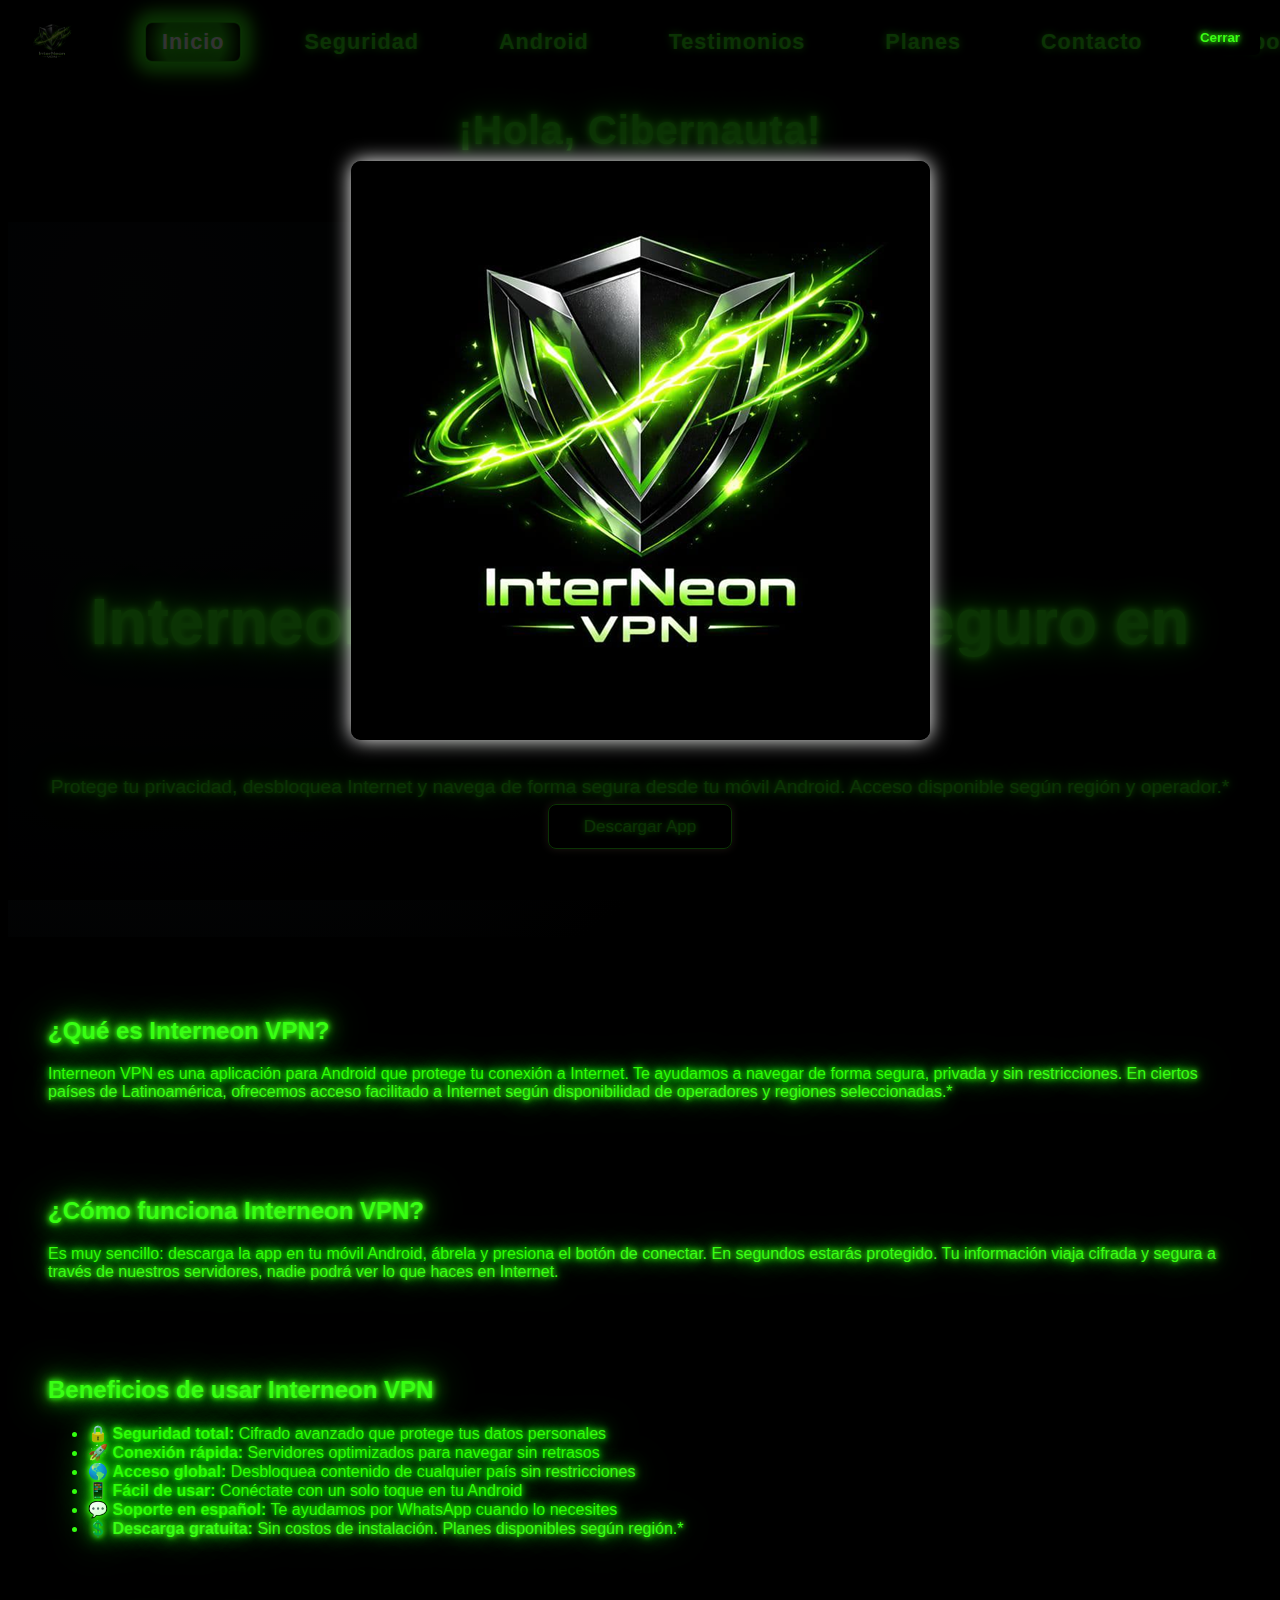
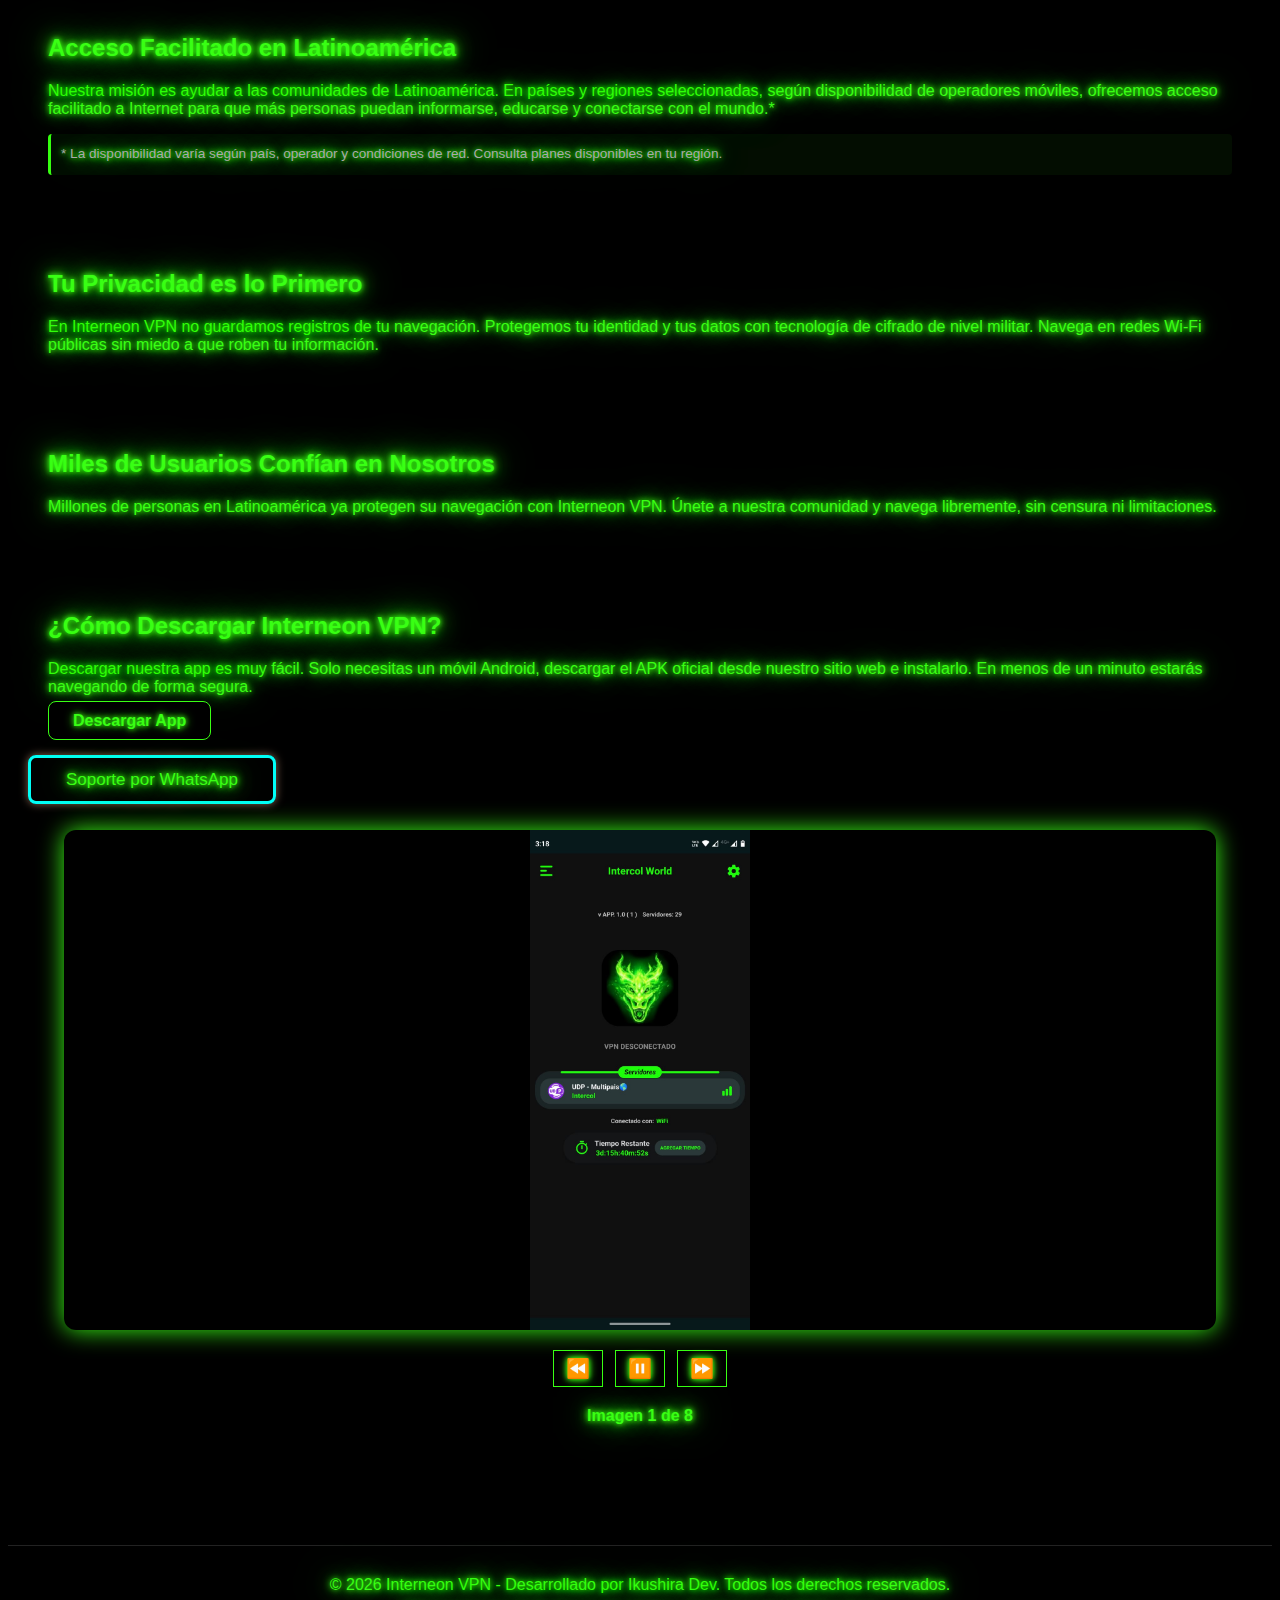
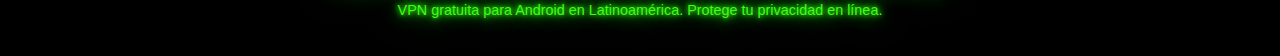
<file: index.html>
<!DOCTYPE html>
<html lang="es">
<head>
  <meta charset="UTF-8">
  <meta name="viewport" content="width=device-width, initial-scale=1.0">
  
  <!-- SEO Principal -->
  <title>Interneon VPN — Navega seguro y obtén acceso facilitado a Internet en Latinoamérica</title>
  <meta name="description" content="Protege tu privacidad y navega seguro con Interneon VPN. Acceso facilitado a Internet en países de Latinoamérica según disponibilidad. App Android fácil de usar con un toque.">
  <meta name="author" content="Ikushira Dev">
  <meta name="robots" content="index, follow">
  <link rel="canonical" href="https://www.interneonvpn.com/">
  <link rel="sitemap" type="application/xml" href="/sitemap.xml">
  
  <!-- Open Graph / Facebook -->
  <meta property="og:type" content="website">
  <meta property="og:url" content="https://www.interneonvpn.com/">
  <meta property="og:title" content="Interneon VPN — Navega seguro en Latinoamérica">
  <meta property="og:description" content="Protege tu privacidad y navega seguro con Interneon VPN. Acceso facilitado a Internet en países de Latinoamérica según disponibilidad. App Android fácil de usar.">
  <meta property="og:image" content="https://www.interneonvpn.com/interneonvpn/images/logo.png">
  <meta property="og:image:width" content="1200">
  <meta property="og:image:height" content="630">
  <meta property="og:site_name" content="Interneon VPN">
  <meta property="og:locale" content="es_LA">
  
  <!-- Twitter Card -->
  <meta name="twitter:card" content="summary_large_image">
  <meta name="twitter:url" content="https://www.interneonvpn.com/">
  <meta name="twitter:title" content="Interneon VPN — Navega seguro en Latinoamérica">
  <meta name="twitter:description" content="Protege tu privacidad y navega seguro con Interneon VPN. Acceso facilitado según disponibilidad en Latinoamérica.">
  <meta name="twitter:image" content="https://www.interneonvpn.com/interneonvpn/images/logo.png">
  
  <!-- Structured Data / JSON-LD -->
  <script type="application/ld+json">
  {
    "@context": "https://schema.org",
    "@type": "SoftwareApplication",
    "name": "Interneon VPN",
    "operatingSystem": "Android",
    "applicationCategory": "SecurityApplication",
    "offers": {
      "@type": "Offer",
      "price": "0",
      "priceCurrency": "USD",
      "availability": "https://schema.org/InStock"
    },
    "aggregateRating": {
      "@type": "AggregateRating",
      "ratingValue": "4.5",
      "ratingCount": "1200"
    },
    "description": "VPN segura para Android que protege tu privacidad. Acceso facilitado a Internet en países seleccionados de Latinoamérica según disponibilidad de operadores."
  }
  </script>
  
  <!-- Preload de recursos críticos para mejorar LCP -->
  <link rel="preload" as="image" href="interneonvpn/images/logo.png">
  
  <link rel="stylesheet" href="interneonvpn/style.css">
  
  <!-- Meta adicionales para mejor SEO -->
  <meta name="theme-color" content="#000000">
  <meta name="mobile-web-app-capable" content="yes">
  <meta name="apple-mobile-web-app-capable" content="yes">
  <meta name="apple-mobile-web-app-status-bar-style" content="black">
</head>
<body>
  <!-- 1 -->
  <div id="overlay-publicidad">
    <button id="cerrarBtnPublicidad">Cerrar</button>
    <img src="interneonvpn/images/publicidad.png" alt="Publicidad" id="publicidadImg">
  </div>
  <!-- 2 -->
  <!-- canvas cursor effect -->
  <canvas id="cursor-canvas"></canvas>

  <!-- 3 -->
  <header class="header">
    <nav class="navbar" aria-label="Navegación principal">
  <img src="interneonvpn/images/logo.png" alt="Interneon VPN - Logo" class="logo" width="48" height="48">
      <ul class="nav-links" role="menubar">
        <li role="none"><a href="index.html" role="menuitem">Inicio</a></li>
        <li role="none"><a href="interneonvpn/seguridad.html" role="menuitem">Seguridad</a></li>
        <li role="none"><a href="interneonvpn/android.html" role="menuitem">Android</a></li>
        <li role="none"><a href="interneonvpn/testimonios.html" role="menuitem">Testimonios</a></li>
        <li role="none"><a href="interneonvpn/planes.html" role="menuitem">Planes</a></li>
        <li role="none"><a href="interneonvpn/contacto.html" role="menuitem">Contacto</a></li>
        <li role="none"><a href="interneonvpn/soporte.html" role="menuitem">Soporte</a></li>
      </ul>
    </nav>
  </header>

  <!-- 4 -->
  <div id="saludo-cibernetico" class="titulo-neon saludo-cibernetico"></div>
  <script>
    document.addEventListener('DOMContentLoaded', function() {
      function getCookie(nombre) {
        const name = nombre + "=";
        const ca = document.cookie.split(';');
        for(let i=0;i<ca.length;i++) {
          let c = ca[i];
          while (c.charAt(0)==' ') c = c.substring(1);
          if (c.indexOf(name) == 0) return decodeURIComponent(c.substring(name.length,c.length));
        }
        return "";
      }
      let nombreUsuario = getCookie('nombre') || localStorage.getItem('nombreUsuario') || 'Cibernauta';
      const saludo = document.getElementById('saludo-cibernetico');
      saludo.innerHTML = `
        <h2 class="saludo-titulo">¡Hola, ${nombreUsuario}!</h2>
        <div class="saludo-subtitulo">Bienvenido a InterNeon VPN.</div>
      `;
      saludo.style.display = 'block';

      
      const navLinks = document.querySelectorAll('.nav-links a');
      const current = window.location.pathname.split('/').pop();
      navLinks.forEach(link => {
        if (link.getAttribute('href') === current || (current === '' && link.getAttribute('href').includes('index'))) {
          link.classList.add('active');
        }
        link.addEventListener('click', function(e) {
          
          if (this.hostname === window.location.hostname) {
            navLinks.forEach(l => l.classList.remove('active'));
            this.classList.add('active');
          }
        });
      });
    });
  </script>

  <!-- 5 -->
  <section class="hero">
  <img src="interneonvpn/images/logo.png" alt="Interneon VPN - Aplicación Android VPN gratuita" class="logo-hero" loading="eager" width="200" height="200" />
  <h1 class="titulo-neon">Interneon VPN — Navega Seguro en Latinoamérica</h1>
    <p class="subtitulo">Protege tu privacidad, desbloquea Internet y navega de forma segura desde tu móvil Android. Acceso disponible según región y operador.*</p>
    <a href="downloads/apk/interneon-vpn.apk" class="btn-descargar sparkle-btn" download="interneon-vpn.apk" aria-label="Descargar APK de Interneon VPN">
      Descargar App
      <span class="star-1"></span>
      <span class="star-6"></span>
    </a>
  </section>

  <main class="main-contenido">
    
    <!-- ¿Qué es Interneon VPN? -->
    <section class="seccion-destacada">
      <h2>¿Qué es Interneon VPN?</h2>
      <p>Interneon VPN es una aplicación para Android que protege tu conexión a Internet. Te ayudamos a navegar de forma segura, privada y sin restricciones. En ciertos países de Latinoamérica, ofrecemos acceso facilitado a Internet según disponibilidad de operadores y regiones seleccionadas.*</p>
    </section>

    <!-- ¿Cómo funciona? -->
    <section class="seccion-destacada">
      <h2>¿Cómo funciona Interneon VPN?</h2>
      <p>Es muy sencillo: descarga la app en tu móvil Android, ábrela y presiona el botón de conectar. En segundos estarás protegido. Tu información viaja cifrada y segura a través de nuestros servidores, nadie podrá ver lo que haces en Internet.</p>
    </section>

    <!-- Beneficios principales -->
    <section class="seccion-destacada">
  <h2>Beneficios de usar Interneon VPN</h2>
      <ul>
        <li>🔒 <strong>Seguridad total:</strong> Cifrado avanzado que protege tus datos personales</li>
        <li>🚀 <strong>Conexión rápida:</strong> Servidores optimizados para navegar sin retrasos</li>
        <li>🌎 <strong>Acceso global:</strong> Desbloquea contenido de cualquier país sin restricciones</li>
        <li>📱 <strong>Fácil de usar:</strong> Conéctate con un solo toque en tu Android</li>
        <li>💬 <strong>Soporte en español:</strong> Te ayudamos por WhatsApp cuando lo necesites</li>
        <li>💲 <strong>Descarga gratuita:</strong> Sin costos de instalación. Planes disponibles según región.*</li>
      </ul>
    </section>

    <!-- Acceso en Latinoamérica -->
    <section class="seccion-destacada">
      <h2>Acceso Facilitado en Latinoamérica</h2>
      <p>Nuestra misión es ayudar a las comunidades de Latinoamérica. En países y regiones seleccionadas, según disponibilidad de operadores móviles, ofrecemos acceso facilitado a Internet para que más personas puedan informarse, educarse y conectarse con el mundo.*</p>
      <p class="disclaimer"><small>* La disponibilidad varía según país, operador y condiciones de red. Consulta planes disponibles en tu región.</small></p>
    </section>

    <!-- Seguridad y privacidad -->
    <section class="seccion-destacada">
      <h2>Tu Privacidad es lo Primero</h2>
      <p>En Interneon VPN no guardamos registros de tu navegación. Protegemos tu identidad y tus datos con tecnología de cifrado de nivel militar. Navega en redes Wi-Fi públicas sin miedo a que roben tu información.</p>
    </section>

    <!-- Quiénes usan -->
    <!-- Quiénes usan -->
    <section class="seccion-destacada">
  <h2>Miles de Usuarios Confían en Nosotros</h2>
      <p>Millones de personas en Latinoamérica ya protegen su navegación con Interneon VPN. Únete a nuestra comunidad y navega libremente, sin censura ni limitaciones.</p>
    </section>

    <!-- Cómo descargar -->
    <section class="seccion-destacada">
      <h2>¿Cómo Descargar Interneon VPN?</h2>
      <p>Descargar nuestra app es muy fácil. Solo necesitas un móvil Android, descargar el APK oficial desde nuestro sitio web e instalarlo. En menos de un minuto estarás navegando de forma segura.</p>
      <a class="btn-descargar" href="downloads/apk/interneon-vpn.apk" download="interneon-vpn.apk" aria-label="Descargar APK oficial de Interneon VPN">Descargar App</a>
    </section>
    <a href="https://wa.me/573246331485" class="btn-whatsapp sparkle-btn" target="_blank" rel="noopener noreferrer" aria-label="Contactar soporte por WhatsApp">
      Soporte por WhatsApp
      <span class="star-1"></span>
      <span class="star-6"></span>
    </a>

    <!-- 6 - Carrusel optimizado para Core Web Vitals -->
    <div id="carrusel" class="carrusel">
      <img id="carrusel-img" 
           src="interneonvpn/images/imagen1.jpg" 
           alt="Capturas de pantalla de Interneon VPN" 
           class="carrusel-img" 
           loading="lazy" 
           width="800" 
           height="600"
           decoding="async">
      <div class="carrusel-controles">
        <button id="carrusel-prev" title="Imagen anterior" aria-label="Imagen anterior">⏪</button>
        <button id="carrusel-pause" title="Pausar carrusel" aria-label="Pausar o reanudar carrusel">⏸️</button>
        <button id="carrusel-next" title="Imagen siguiente" aria-label="Imagen siguiente">⏩</button>
      </div>
      <div id="carrusel-label" class="carrusel-label" aria-live="polite"></div>
    </div>
    <script>
      
      const imagenes = [
        'interneonvpn/images/imagen1.jpg',
        'interneonvpn/images/imagen2.jpg',
        'interneonvpn/images/imagen3.jpg',
        'interneonvpn/images/imagen4.jpg',
        'interneonvpn/images/imagen5.jpg',
        'interneonvpn/images/imagen6.jpg',
        'interneonvpn/images/imagen7.jpg',
        'interneonvpn/images/imagen8.jpg',
        
      ];
      let indice = 0;
      let intervalo = null;
      let pausado = false;

      const img = document.getElementById('carrusel-img');
      const label = document.getElementById('carrusel-label');
      const btnPrev = document.getElementById('carrusel-prev');
      const btnNext = document.getElementById('carrusel-next');
      const btnPause = document.getElementById('carrusel-pause');

      // Only initialize carousel if required elements exist
      const hasCarousel = img && label && btnPrev && btnNext && btnPause;

      function mostrarImagen(i) {
        indice = (i + imagenes.length) % imagenes.length;
        img.src = imagenes[indice];
        label.textContent = `Imagen ${indice + 1} de ${imagenes.length}`;
      }

      function siguiente() {
        mostrarImagen(indice + 1);
      }

      function anterior() {
        mostrarImagen(indice - 1);
      }

      function autoPlay() {
        if (intervalo) clearInterval(intervalo);
        intervalo = setInterval(() => {
          if (!pausado) siguiente();
        }, 3500);
      }

      if (hasCarousel) {
        btnPrev.addEventListener('click', () => {
          anterior();
          pausado = true;
          btnPause.textContent = '▶️';
        });

        btnNext.addEventListener('click', () => {
          siguiente();
          pausado = true;
          btnPause.textContent = '▶️';
        });

        btnPause.addEventListener('click', () => {
          pausado = !pausado;
          btnPause.textContent = pausado ? '▶️' : '⏸️';
          if (!pausado) autoPlay();
        });

        mostrarImagen(indice);
        autoPlay();
      }
    </script>
  </main>

  <!-- 7 -->
  <footer class="footer">
    <p>&copy; 2026 Interneon VPN - Desarrollado por <a href="#">Ikushira Dev</a>. Todos los derechos reservados.</p>
    <p class="footer-secondary">VPN gratuita para Android en Latinoamérica. Protege tu privacidad en línea.</p>
  </footer>

  <!-- 8 -->
  <script src="interneonvpn/js/javascript.js"></script>
  <script src="interneonvpn/js/cookie.js"></script>
</body>
</html>
</file>
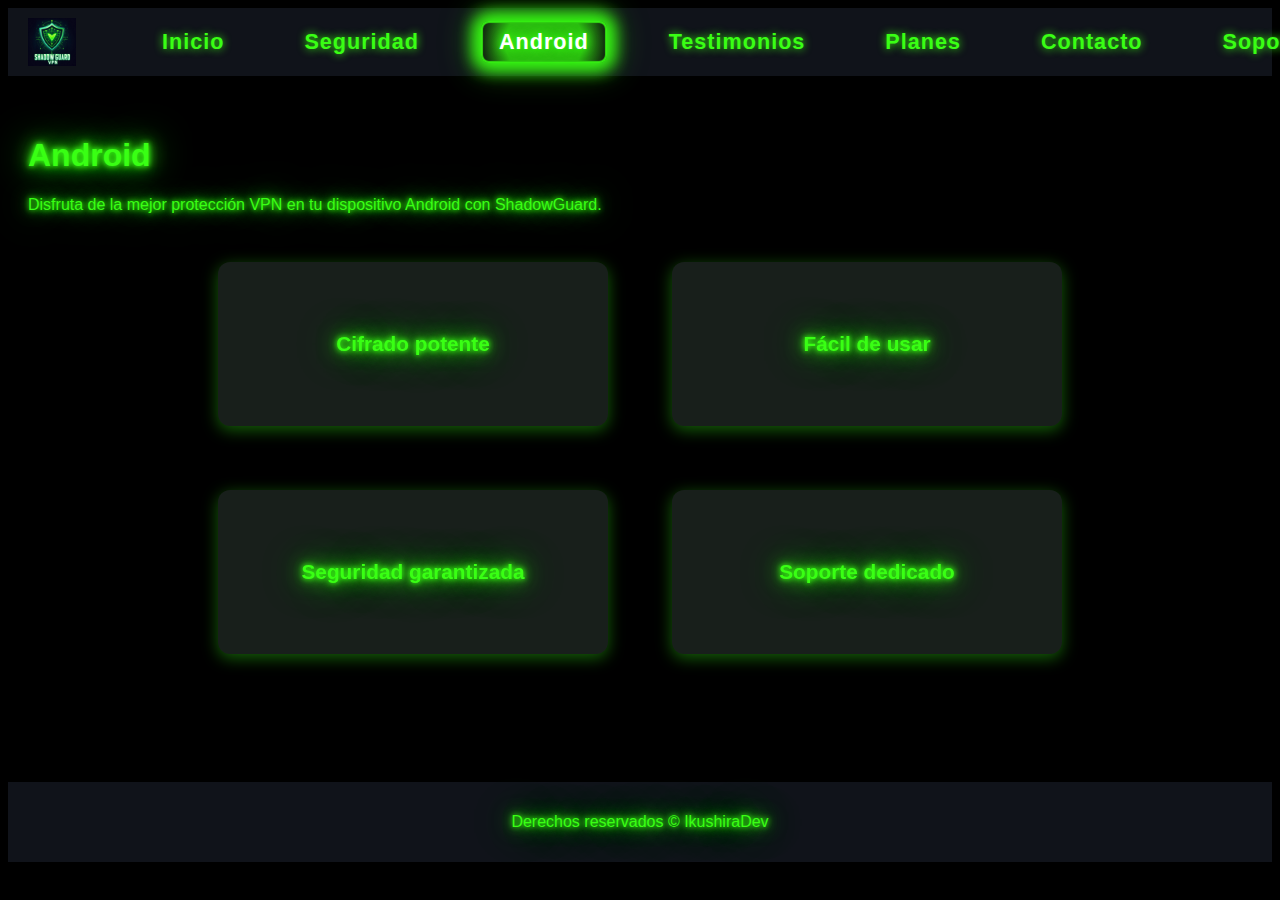
<file: android.html>
<!DOCTYPE html>
<html lang="es">
<head>
  <meta charset="UTF-8">
  <meta name="viewport" content="width=device-width, initial-scale=1.0">
  <title>Android - ShadowGuard</title>
  <link rel="stylesheet" href="style.css">
</head>
<body>

  <header class="header">
    <nav class="navbar">
      <img src="images/logo.png" alt="Logo ShadowGuard" class="logo">
      <ul class="nav-links">
        <li><a href="index.html">Inicio</a></li>
        <li><a href="seguridad.html">Seguridad</a></li>
        <li><a href="android.html">Android</a></li>
        <li><a href="testimonios.html">Testimonios</a></li>
        <li><a href="planes.html">Planes</a></li>
        <li><a href="contacto.html">Contacto</a></li>
        <li><a href="soporte.html">Soporte</a></li>
      </ul>
    </nav>
  </header>

  <main style="padding: 40px 20px;">
    <h1>Android</h1>
    <p>Disfruta de la mejor protección VPN en tu dispositivo Android con ShadowGuard.</p>

    <section class="android-tarjetas-flex">
      <div class="card-container">
        <div class="card">
          <div class="card-front">
            <h3>Cifrado potente</h3>
          </div>
          <div class="card-back">
            <p>Protege tu conexión a internet en tu teléfono con un encriptado de última generación de VPN.</p>
          </div>
        </div>
      </div>
      <div class="card-container">
        <div class="card">
          <div class="card-front">
            <h3>Fácil de usar</h3>
          </div>
          <div class="card-back">
            <p>Nuestra app para Android está diseñada para que cualquier usuario pueda conectarse con un solo toque, sin configuraciones complicadas.</p>
          </div>
        </div>
      </div>
      <div class="card-container">
        <div class="card">
          <div class="card-front">
            <h3>Seguridad garantizada</h3>
          </div>
          <div class="card-back">
            <p>Utilizamos cifrado de nivel militar para proteger tus datos y tu privacidad mientras navegas desde tu dispositivo Android.</p>
          </div>
        </div>
      </div>
      <div class="card-container">
        <div class="card">
          <div class="card-front">
            <h3>Soporte dedicado</h3>
          </div>
          <div class="card-back">
            <p>Si tienes dudas o necesitas ayuda, nuestro equipo de soporte está disponible para ti directamente desde la app.</p>
          </div>
        </div>
      </div>
    </section>
  </main>

  <footer class="footer">
    <p>Derechos reservados © IkushiraDev</p>
  </footer>
<script>
 // Navbar dinámico: cambia el enlace activo al hacer clic
      const navLinks = document.querySelectorAll('.nav-links a');
      const current = window.location.pathname.split('/').pop();
      navLinks.forEach(link => {
        if (link.getAttribute('href') === current || (current === '' && link.getAttribute('href').includes('index'))) {
          link.classList.add('active');
        }
        link.addEventListener('click', function(e) {
          // Si es un enlace interno, solo cambia la clase
          if (this.hostname === window.location.hostname) {
            navLinks.forEach(l => l.classList.remove('active'));
            this.classList.add('active');
          }
        });
      });
</script>

</body>
</html>
</file>
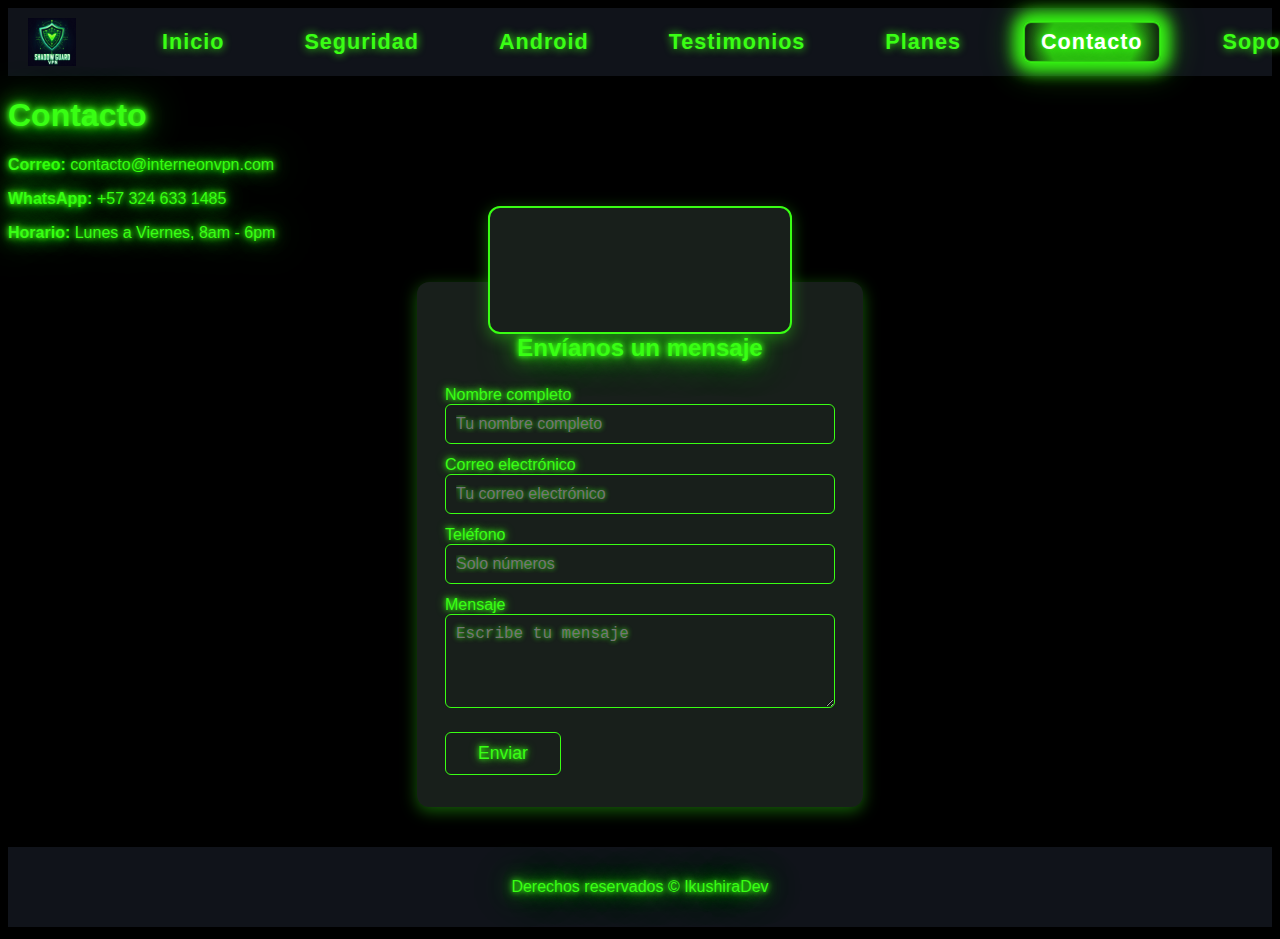
<file: contacto.html>
<!DOCTYPE html>
<html lang="es">
<head>
  <meta charset="UTF-8">
  <meta name="viewport" content="width=device-width, initial-scale=1.0">
  <title>Contacto - InterNeon VPN</title>
  <link rel="stylesheet" href="style.css">
</head>
<body>

  <header class="header">
    <nav class="navbar">
  <img src="images/logo.png" alt="Logo InterNeon VPN" class="logo">
      <ul class="nav-links">
        <li><a href="index.html">Inicio</a></li>
        <li><a href="seguridad.html">Seguridad</a></li>
        <li><a href="android.html">Android</a></li>
        <li><a href="testimonios.html">Testimonios</a></li>
        <li><a href="planes.html">Planes</a></li>
        <li><a href="contacto.html">Contacto</a></li>
        <li><a href="soporte.html">Soporte</a></li>
      </ul>
    </nav>
  </header>

  <main>
    <h1>Contacto</h1>
    <div class="info-contacto">
  <p><strong>Correo:</strong> contacto@interneonvpn.com</p>
      <p><strong>WhatsApp:</strong> +57 324 633 1485</p>
      <p><strong>Horario:</strong> Lunes a Viernes, 8am - 6pm</p>
    </div>

    
  <section class="formulario-flex">
      <div class="formulario-container">
        <h2 class="formulario-titulo">Envíanos un mensaje</h2>
        <form id="contacto-form" autocomplete="off">
          <label for="nombre">Nombre completo</label>
          <input type="text" id="nombre" name="nombre" required placeholder="Tu nombre completo" aria-label="Nombre completo">

          <label for="correo">Correo electrónico</label>
          <input type="email" id="correo" name="correo" required placeholder="Tu correo electrónico">

          <label for="telefono">Teléfono</label>
          <input type="tel" id="telefono" name="telefono" required pattern="[0-9]+" maxlength="15" placeholder="Solo números">

          <label for="mensaje">Mensaje</label>
          <textarea id="mensaje" name="mensaje" rows="4" required placeholder="Escribe tu mensaje"></textarea>

          <button type="submit" class="btn-enviar">Enviar</button>
        </form>
        
  <div id="popup-mensaje" class="popup-mensaje">
          <span id="popup-texto"></span>
        </div>
      </div>
    </section>
  </main>

  <footer class="footer">
    <p>Derechos reservados © IkushiraDev</p>
  </footer>
  
  <canvas id="cursor-canvas"></canvas>
<script>
  
      const navLinks = document.querySelectorAll('.nav-links a');
      const current = window.location.pathname.split('/').pop();
      navLinks.forEach(link => {
        if (link.getAttribute('href') === current || (current === '' && link.getAttribute('href').includes('index'))) {
          link.classList.add('active');
        }
        link.addEventListener('click', function(e) {
          
          if (this.hostname === window.location.hostname) {
            navLinks.forEach(l => l.classList.remove('active'));
            this.classList.add('active');
          }
        });
      });
</script>

<script src="js/javascript.js"></script>
<!-- Neon Dragon removed -->
  <script src="js/javascript.js"></script>
  <script src="js/cookie.js"></script>

</body>
</html>
</file>
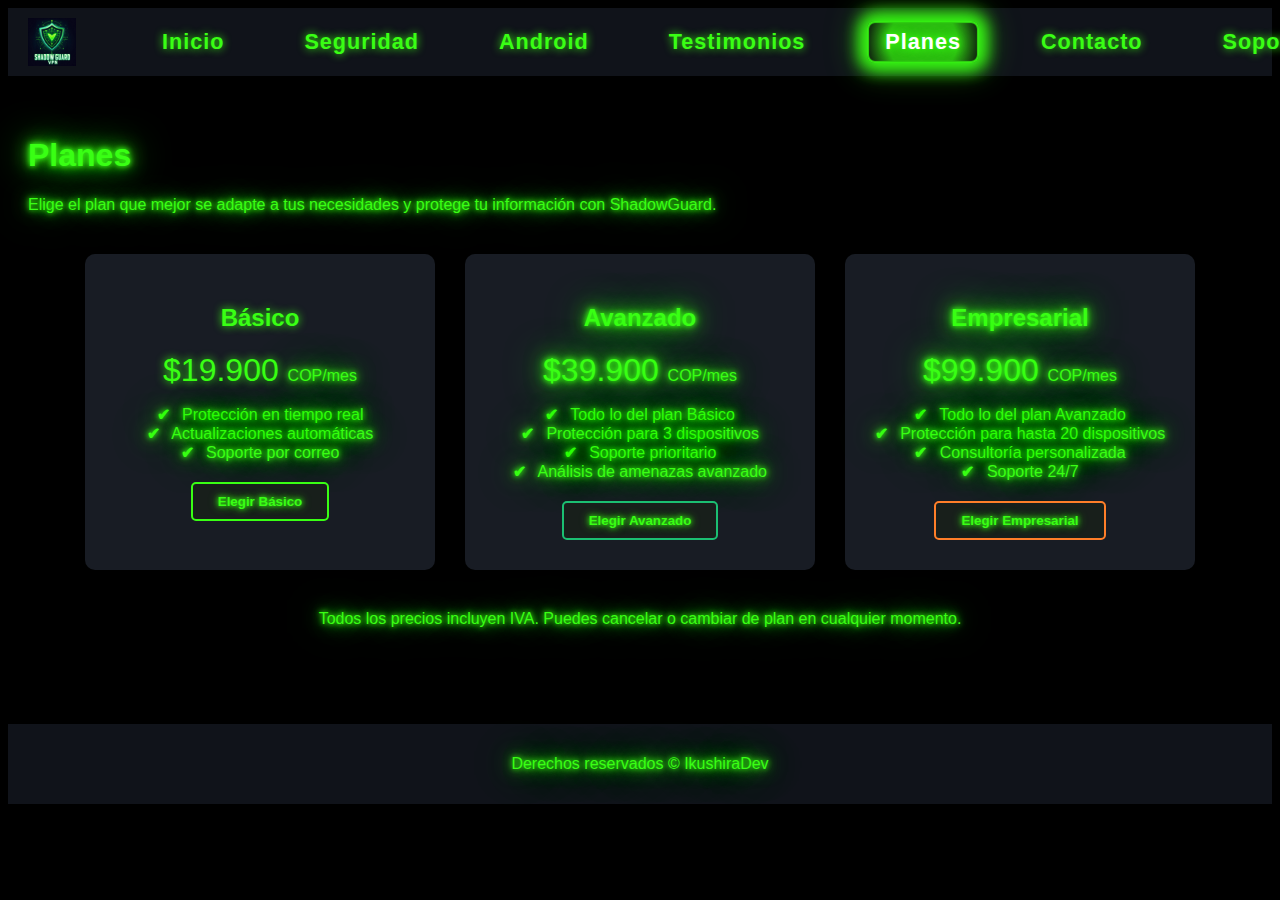
<file: planes.html>
<!DOCTYPE html>
<html lang="es">
<head>
  <meta charset="UTF-8">
  <meta name="viewport" content="width=device-width, initial-scale=1.0">
  <title>Planes - ShadowGuard</title>
  <link rel="stylesheet" href="style.css">
</head>
<body>

  <header class="header" role="banner">
    <nav class="navbar" aria-label="Navegación principal">
      <img src="images/logo.png" alt="Logo ShadowGuard" class="logo">
      <ul class="nav-links">
        <li><a href="index.html">Inicio</a></li>
        <li><a href="seguridad.html">Seguridad</a></li>
        <li><a href="android.html">Android</a></li>
        <li><a href="testimonios.html">Testimonios</a></li>
        <li><a href="planes.html">Planes</a></li>
        <li><a href="contacto.html">Contacto</a></li>
        <li><a href="soporte.html">Soporte</a></li>
      </ul>
    </nav>
  </header>

  <main style="padding: 40px 20px;">
    <h1>Planes</h1>
    <p>Elige el plan que mejor se adapte a tus necesidades y protege tu información con ShadowGuard.</p>
    <div class="planes-container">
      <section class="plan-card plan-basic" aria-labelledby="plan-basico">
        <h2 id="plan-basico">Básico</h2>
        <p class="plan-precio">$19.900 <span class="plan-precio-mes">COP/mes</span></p>
        <ul class="plan-lista">
          <li><span class="check-icon" aria-hidden="true"></span> Protección en tiempo real</li>
          <li><span class="check-icon" aria-hidden="true"></span> Actualizaciones automáticas</li>
          <li><span class="check-icon" aria-hidden="true"></span> Soporte por correo</li>
        </ul>
        <button class="choose-btn" data-plan="Básico">Elegir Básico</button>
      </section>
      <section class="plan-card plan-advanced" aria-labelledby="plan-avanzado">
        <h2 id="plan-avanzado">Avanzado</h2>
        <p class="plan-precio">$39.900 <span class="plan-precio-mes">COP/mes</span></p>
        <ul class="plan-lista">
          <li><span class="check-icon" aria-hidden="true"></span> Todo lo del plan Básico</li>
          <li><span class="check-icon" aria-hidden="true"></span> Protección para 3 dispositivos</li>
          <li><span class="check-icon" aria-hidden="true"></span> Soporte prioritario</li>
          <li><span class="check-icon" aria-hidden="true"></span> Análisis de amenazas avanzado</li>
        </ul>
        <button class="choose-btn" data-plan="Avanzado">Elegir Avanzado</button>
      </section>
      <section class="plan-card plan-business" aria-labelledby="plan-empresarial">
        <h2 id="plan-empresarial">Empresarial</h2>
        <p class="plan-precio">$99.900 <span class="plan-precio-mes">COP/mes</span></p>
        <ul class="plan-lista">
          <li><span class="check-icon" aria-hidden="true"></span> Todo lo del plan Avanzado</li>
          <li><span class="check-icon" aria-hidden="true"></span> Protección para hasta 20 dispositivos</li>
          <li><span class="check-icon" aria-hidden="true"></span> Consultoría personalizada</li>
          <li><span class="check-icon" aria-hidden="true"></span> Soporte 24/7</li>
        </ul>
        <button class="choose-btn" data-plan="Empresarial">Elegir Empresarial</button>
      </section>
    </div>
    <p class="planes-nota">Todos los precios incluyen IVA. Puedes cancelar o cambiar de plan en cualquier momento.</p>
  </main>

  <footer class="footer" role="contentinfo">
    <p>Derechos reservados © IkushiraDev</p>
  </footer>
  <canvas id="cursor-canvas" style="position:fixed;top:0;left:0;pointer-events:none;z-index:9999;"></canvas>
<script>
  
  const navLinks = document.querySelectorAll('.nav-links a');
  const current = window.location.pathname.split('/').pop();
  navLinks.forEach(link => {
    if (link.getAttribute('href') === current || (current === '' && link.getAttribute('href').includes('index'))) {
      link.classList.add('active');
    }
    link.addEventListener('click', function(e) {
      if (this.hostname === window.location.hostname) {
        navLinks.forEach(l => l.classList.remove('active'));
        this.classList.add('active');
      }
    });
  });

  
  document.querySelectorAll('.choose-btn').forEach(btn => {
    btn.addEventListener('click', function() {
      const plan = this.getAttribute('data-plan');
      window.location.href = `contacto.html?plan=${encodeURIComponent(plan)}`;
    });
  });
</script>
<script src="js/javascript.js"></script>

</body>
</html>
</file>
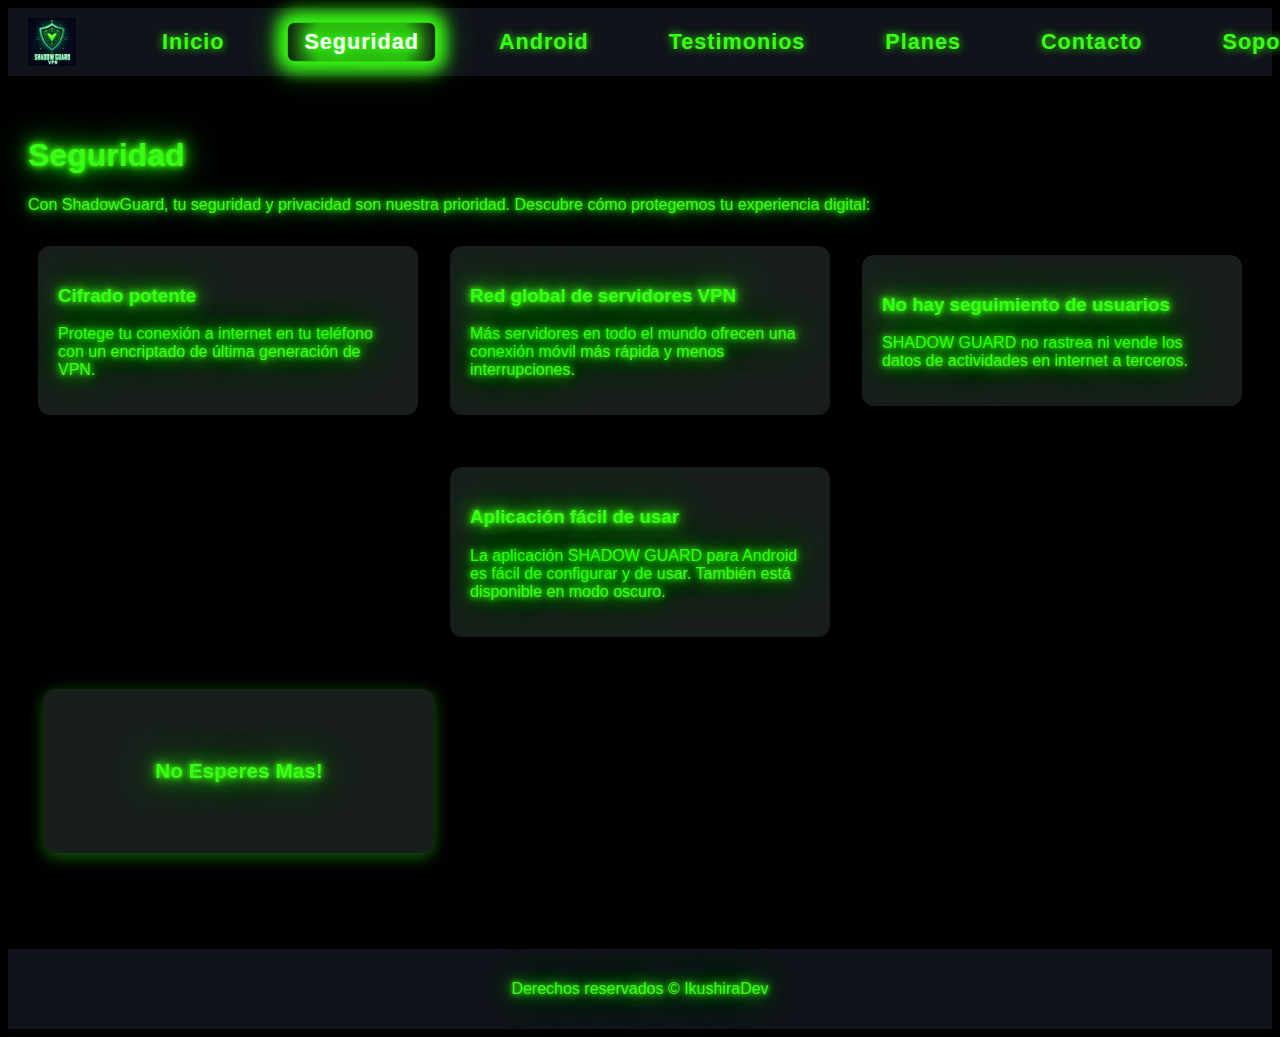
<file: seguridad.html>
<!DOCTYPE html>
<html lang="es">
<head>
  <meta charset="UTF-8">
  <meta name="viewport" content="width=device-width, initial-scale=1.0">
  <title>Seguridad - ShadowGuard</title>
  <link rel="stylesheet" href="style.css">
</head>
<body>

  <header class="header">
    <nav class="navbar">
      <img src="images/logo.png" alt="Logo ShadowGuard" class="logo">
      <ul class="nav-links">
        <li><a href="index.html">Inicio</a></li>
        <li><a href="seguridad.html">Seguridad</a></li>
        <li><a href="android.html">Android</a></li>
        <li><a href="testimonios.html">Testimonios</a></li>
        <li><a href="planes.html">Planes</a></li>
        <li><a href="contacto.html">Contacto</a></li>
        <li><a href="soporte.html">Soporte</a></li>
      </ul>
    </nav>
  </header>

  <main style="padding: 40px 20px;">
    <h1>Seguridad</h1>
    <p>Con ShadowGuard, tu seguridad y privacidad son nuestra prioridad. Descubre cómo protegemos tu experiencia digital:</p>

    <section class="android-tarjetas-flex">
      <div class="tarjeta-contacto">
        <h3>Cifrado potente</h3>
        <p>Protege tu conexión a internet en tu teléfono con un encriptado de última generación de VPN.</p>
      </div>
      <div class="tarjeta-contacto">
        <h3>Red global de servidores VPN</h3>
        <p>Más servidores en todo el mundo ofrecen una conexión móvil más rápida y menos interrupciones.</p>
      </div>
      <div class="tarjeta-contacto">
        <h3>No hay seguimiento de usuarios</h3>
        <p>SHADOW GUARD no rastrea ni vende los datos de actividades en internet a terceros.</p>
      </div>
      <div class="tarjeta-contacto">
        <h3>Aplicación fácil de usar</h3>
        <p>La aplicación SHADOW GUARD para Android es fácil de configurar y de usar. También está disponible en modo oscuro.</p>
      </div>
    </section>

    
    <div class="card-container">
      <div class="card">
        <div class="card-front">
          <h3>No Esperes Mas!</h3>
        </div>
        <div class="card-back">
          <p>Disfruta de un mundo sin limites con total seguridad con la aplicacion Shadow Guard</p>
        </div>
      </div>
    </div>
  </main>

  <footer class="footer">
    <p>Derechos reservados © IkushiraDev</p>
  </footer>

<canvas id="cursor-canvas" style="position:fixed;top:0;left:0;pointer-events:none;z-index:9999;"></canvas>
<script>
  
      const navLinks = document.querySelectorAll('.nav-links a');
      const current = window.location.pathname.split('/').pop();
      navLinks.forEach(link => {
        if (link.getAttribute('href') === current || (current === '' && link.getAttribute('href').includes('index'))) {
          link.classList.add('active');
        }
        link.addEventListener('click', function(e) {
          
          if (this.hostname === window.location.hostname) {
            navLinks.forEach(l => l.classList.remove('active'));
            this.classList.add('active');
          }
        });
      });
</script>
<script src="js/javascript.js"></script>
</body>


</html></body>
</html>
</file>
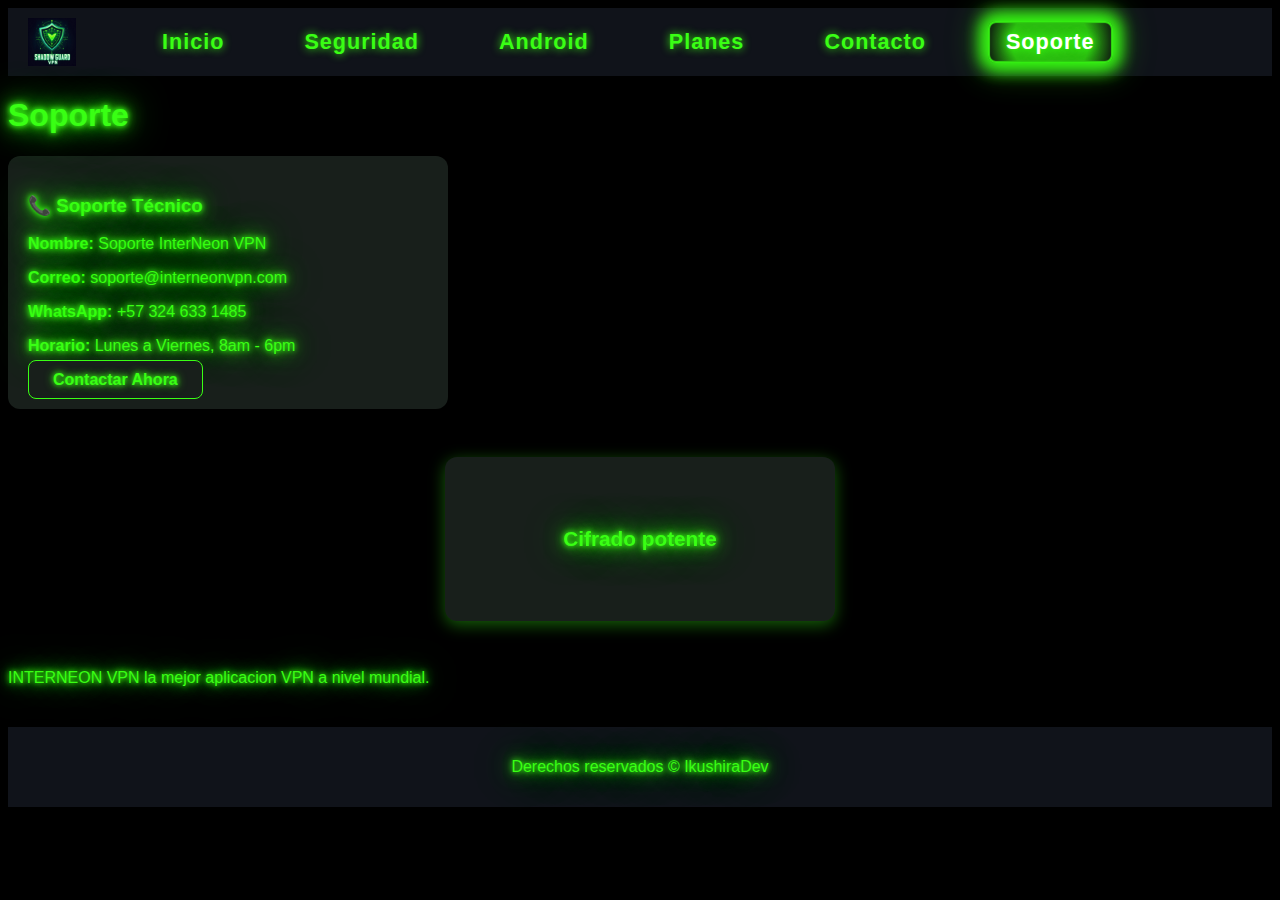
<file: soporte.html>
<!DOCTYPE html>
<html lang="es">
<head>
  <meta charset="UTF-8">
  <meta name="viewport" content="width=device-width, initial-scale=1.0">
  <title>Soporte - InterNeon VPN</title>
  <link rel="stylesheet" href="style.css">
</head>
<body>

  <header class="header">
    <nav class="navbar">
  <img src="images/logo.png" alt="Logo InterNeon VPN" class="logo">
      <ul class="nav-links">
        <li><a href="index.html">Inicio</a></li>
        <li><a href="seguridad.html">Seguridad</a></li>
        <li><a href="android.html">Android</a></li>
        <li><a href="planes.html">Planes</a></li>
        <li><a href="contacto.html">Contacto</a></li>
        <li><a href="soporte.html">Soporte</a></li>
      </ul>
    </nav>
  </header>

  <main class="main-content">
    <h1>Soporte</h1>

    <div class="tarjeta-contacto">
        <h3>📞 Soporte Técnico</h3>
  <p><strong>Nombre:</strong> Soporte InterNeon VPN</p>
  <p><strong>Correo:</strong> soporte@interneonvpn.com</p>
  <p><strong>WhatsApp:</strong> +57 324 633 1485</p>
        <p><strong>Horario:</strong> Lunes a Viernes, 8am - 6pm</p>
        <a
          href="https://wa.me/573246331485"
          target="_blank"
          rel="noopener"
          class="btn-wsp"
          id="btn-wsp">
          Contactar Ahora
        </a>
      </div>

      <section class="android-tarjetas-flex">
        <div class="card-container">
          <div class="card">
            <div class="card-front">
              <h3>Cifrado potente</h3>
            </div>
            <div class="card-back">
              <p>Protege tu conexión a internet en tu teléfono con un encriptado de última generación de VPN.</p>
            </div>
          </div>
        </div>
        
      </section>


  <p>INTERNEON VPN la mejor aplicacion VPN a nivel mundial.</p>
  </main>

  <footer class="footer">
    <p>Derechos reservados © IkushiraDev</p>
  </footer>
  
  <canvas id="cursor-canvas"></canvas>
  <script src="js/javascript.js"></script>
  <script src="js/cookie.js"></script>
<script>
  
      const navLinks = document.querySelectorAll('.nav-links a');
      const current = window.location.pathname.split('/').pop();
      navLinks.forEach(link => {
        if (link.getAttribute('href') === current || (current === '' && link.getAttribute('href').includes('index'))) {
          link.classList.add('active');
        }
        link.addEventListener('click', function(e) {
          
          if (this.hostname === window.location.hostname) {
            navLinks.forEach(l => l.classList.remove('active'));
            this.classList.add('active');
          }
        });
      });
</script>
<script src="js/javascript.js"></script>

</body>
</html>
</file>
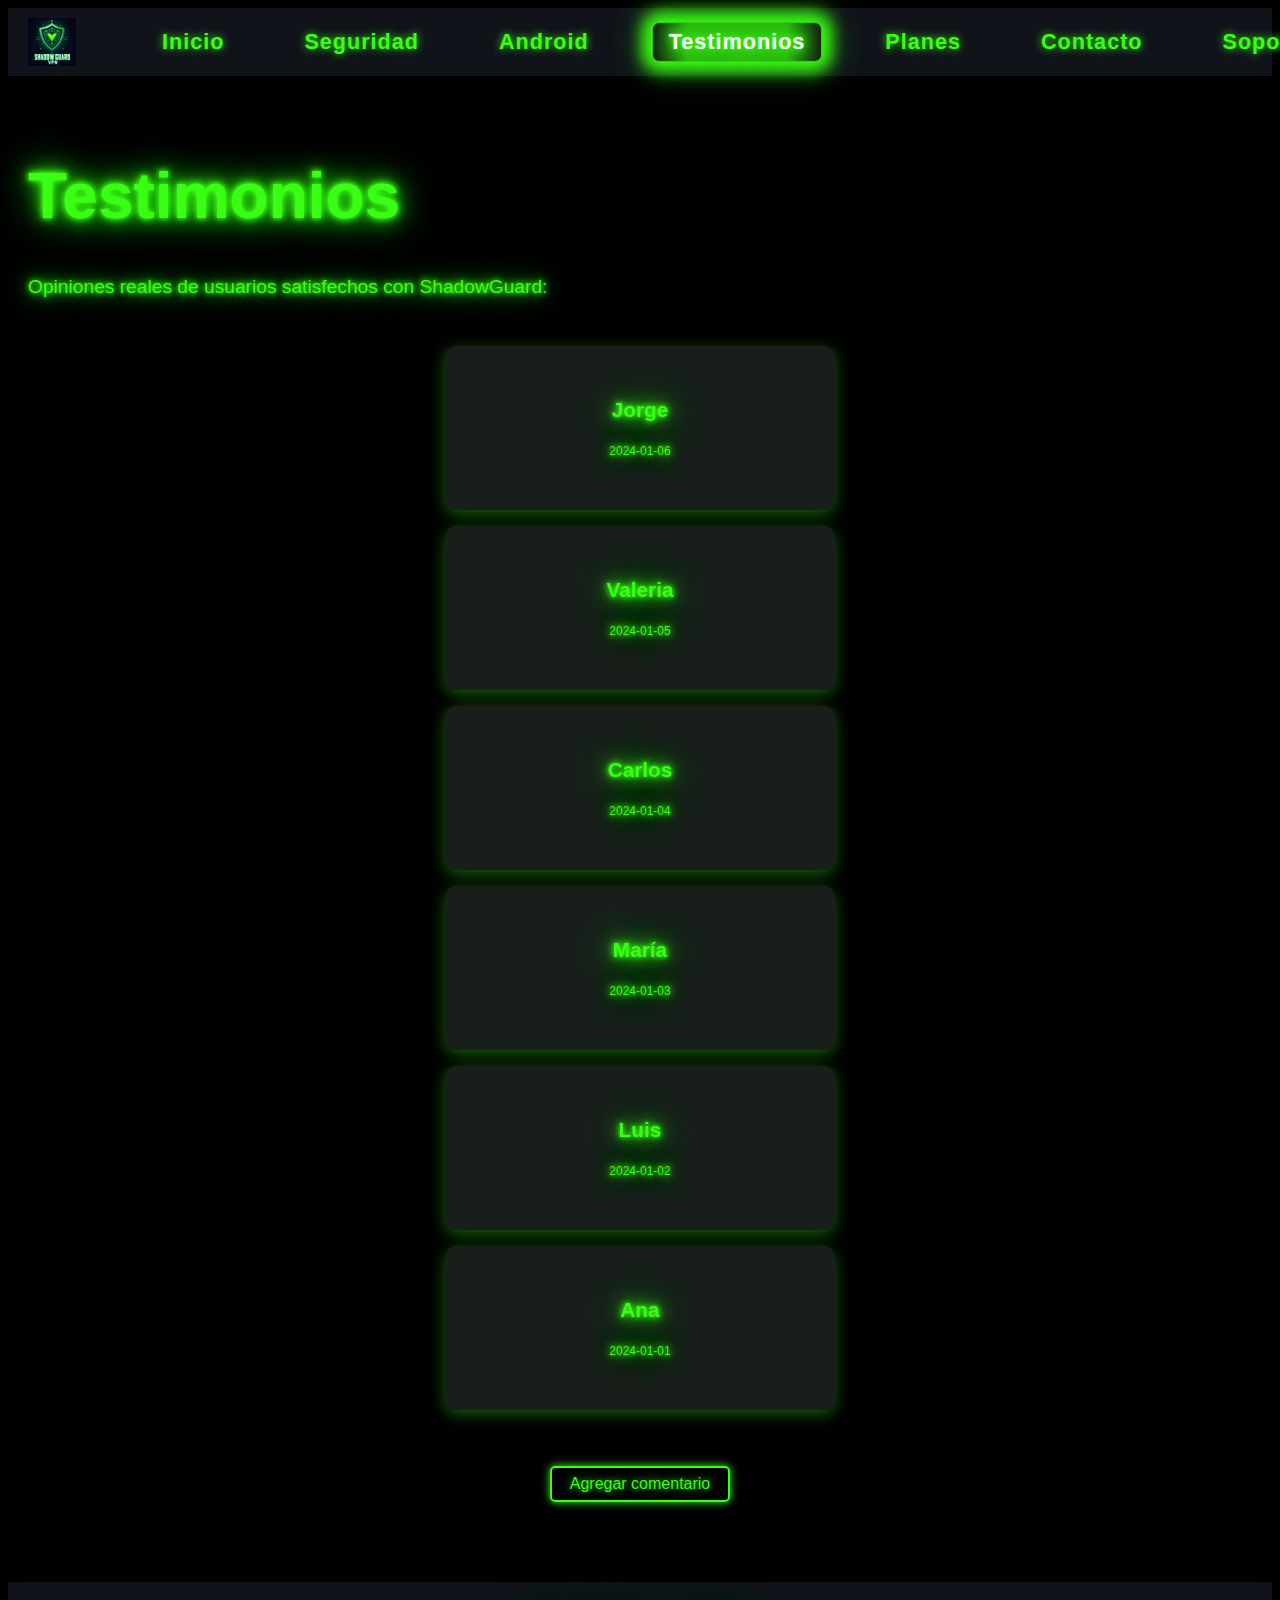
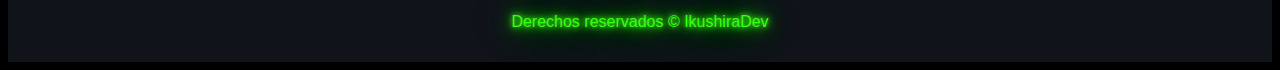
<file: testimonios.html>
<!DOCTYPE html>
<html lang="es">
<head>
  <meta charset="UTF-8">
  <meta name="viewport" content="width=device-width, initial-scale=1.0">
  <title>Testimonios - ShadowGuard</title>
  <link rel="stylesheet" href="style.css">
</head>
<body>

  <header class="header">
    <nav class="navbar">
      <img src="images/logo.png" alt="Logo ShadowGuard" class="logo">
      <ul class="nav-links">
        <li><a href="index.html">Inicio</a></li>
        <li><a href="seguridad.html">Seguridad</a></li>
        <li><a href="android.html">Android</a></li>
        <li><a href="testimonios.html">Testimonios</a></li>
        <li><a href="planes.html">Planes</a></li>
        <li><a href="contacto.html">Contacto</a></li>
        <li><a href="soporte.html">Soporte</a></li>
      </ul>
    </nav>
  </header>

  <!-- Formulario flotante, fuera del main -->
  <div id="form-container" class="form-neon" style="display:none;position:fixed;top:80px;left:0;right:0;z-index:1000;max-width:400px;margin:auto;">
    <!-- Sección 1: Registro -->
    <form id="form-registro" autocomplete="off">
      <label for="nombre" class="label-neon">Nombre y Apellido</label>
      <input type="text" id="nombre" required placeholder="Tu nombre completo" class="input-neon">
      <label for="correo" class="label-neon">Correo electrónico</label>
      <input type="email" id="correo" required placeholder="Tu correo electrónico" class="input-neon">
      <label for="usuario" class="label-neon">Usuario</label>
      <input type="text" id="usuario" required placeholder="Usuario" class="input-neon">
      <label for="password" class="label-neon">Contraseña</label>
      <input type="password" id="password" required placeholder="Contraseña" class="input-neon">
      <button type="submit" class="btn-neon" style="width:100%;margin-top:10px;">Guardar</button>
    </form>
    <!-- Sección 2: Testimonio -->
    <form id="form-testimonio" style="display:none;">
      <label for="mensaje-testimonio" class="label-neon">Testimonio</label>
      <textarea id="mensaje-testimonio" required placeholder="Escribe tu testimonio..." class="input-neon" style="height:80px;"></textarea>
      <button type="submit" class="btn-neon" style="width:100%;margin-top:10px;">Enviar</button>
    </form>
  </div>

  <main style="padding: 40px 20px;">
    <h1 class="titulo-neon">Testimonios</h1>
    <p class="subtitulo">Opiniones reales de usuarios satisfechos con ShadowGuard:</p>

    <section class="testimonios-flex">
      <div id="lista-testimonios"></div>
    </section>
    <!-- Botón centrado debajo de las tarjetas -->
    <div style="display:flex;justify-content:center;margin:40px 0 0 0;">
      <a href="#" id="btn-agregar-comentario" class="btn-neon">Agregar comentario</a>
    </div>
  </main>

  <footer class="footer">
    <p>Derechos reservados © IkushiraDev</p>
  </footer>

  <!-- Script de testimonios unificado -->
  <script src="js/testimonios.js"></script>
  <!-- Navbar activo -->
  <script>
    document.addEventListener('DOMContentLoaded', function() {
      const navLinks = document.querySelectorAll('.nav-links a');
      const current = window.location.pathname.split('/').pop().split('?')[0];
      navLinks.forEach(link => {
        const href = link.getAttribute('href');
        if (href === current || (current === '' && href.includes('index'))) {
          link.classList.add('active');
        } else {
          link.classList.remove('active');
        }
      });
    });
  </script>
</body>
</html>
</file>
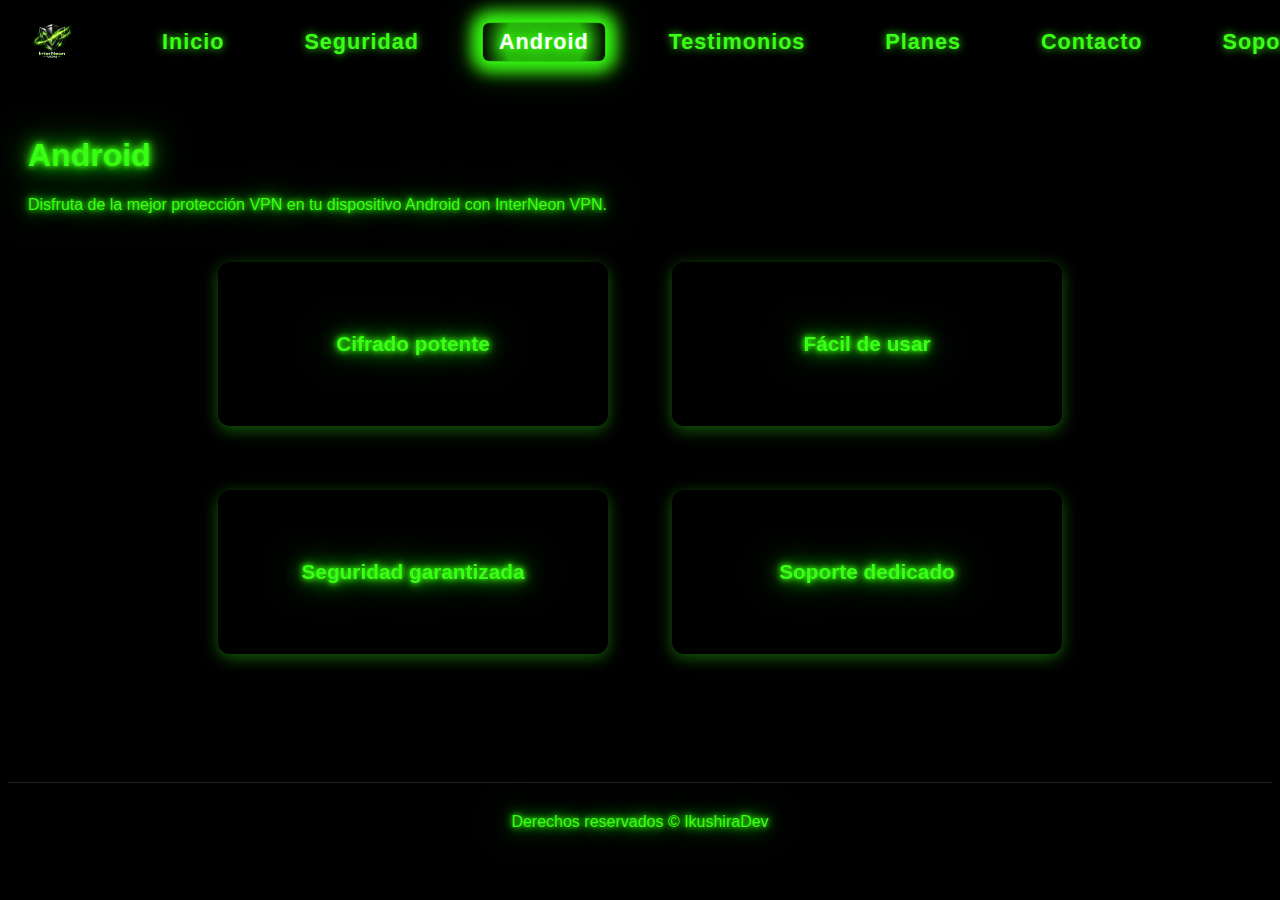
<file: interneonvpn/android.html>
<!DOCTYPE html>
<html lang="es">
<head>
  <meta charset="UTF-8">
  <meta name="viewport" content="width=device-width, initial-scale=1.0">
  <title>Android - InterNeon VPN</title>
  <link rel="stylesheet" href="style.css">
</head>
<body>

  <header class="header">
    <nav class="navbar">
  <img src="images/logo.png" alt="Logo InterNeon VPN" class="logo">
      <ul class="nav-links">
        <li><a href="../index.html">Inicio</a></li>
        <li><a href="seguridad.html">Seguridad</a></li>
        <li><a href="android.html">Android</a></li>
        <li><a href="testimonios.html">Testimonios</a></li>
        <li><a href="planes.html">Planes</a></li>
        <li><a href="contacto.html">Contacto</a></li>
        <li><a href="soporte.html">Soporte</a></li>
      </ul>
    </nav>
  </header>

  <main>
    <h1>Android</h1>
  <p>Disfruta de la mejor protección VPN en tu dispositivo Android con InterNeon VPN.</p>

    <section class="android-tarjetas-flex">
      <div class="card-container">
        <div class="card">
          <div class="card-front">
            <h3>Cifrado potente</h3>
          </div>
          <div class="card-back">
            <p>Protege tu conexión a internet en tu teléfono con un encriptado de última generación de VPN.</p>
          </div>
        </div>
      </div>
      <div class="card-container">
        <div class="card">
          <div class="card-front">
            <h3>Fácil de usar</h3>
          </div>
          <div class="card-back">
            <p>Nuestra app para Android está diseñada para que cualquier usuario pueda conectarse con un solo toque, sin configuraciones complicadas.</p>
          </div>
        </div>
      </div>
      <div class="card-container">
        <div class="card">
          <div class="card-front">
            <h3>Seguridad garantizada</h3>
          </div>
          <div class="card-back">
            <p>Utilizamos cifrado de nivel militar para proteger tus datos y tu privacidad mientras navegas desde tu dispositivo Android.</p>
          </div>
        </div>
      </div>
      <div class="card-container">
        <div class="card">
          <div class="card-front">
            <h3>Soporte dedicado</h3>
          </div>
          <div class="card-back">
            <p>Si tienes dudas o necesitas ayuda, nuestro equipo de soporte está disponible para ti directamente desde la app.</p>
          </div>
        </div>
      </div>
    </section>
  </main>

  <footer class="footer">
    <p>Derechos reservados © IkushiraDev</p>
  </footer>
<script>
 
      const navLinks = document.querySelectorAll('.nav-links a');
      const current = window.location.pathname.split('/').pop();
      navLinks.forEach(link => {
        if (link.getAttribute('href') === current || (current === '' && link.getAttribute('href').includes('index'))) {
          link.classList.add('active');
        }
        link.addEventListener('click', function(e) {
          
          if (this.hostname === window.location.hostname) {
            navLinks.forEach(l => l.classList.remove('active'));
            this.classList.add('active');
          }
        });
      });
</script>
<script src="js/javascript.js"></script>
</script>
  <canvas id="cursor-canvas"></canvas>
  <script src="js/javascript.js"></script>
  <script src="js/cookie.js"></script>
</body>
</html>
</file>
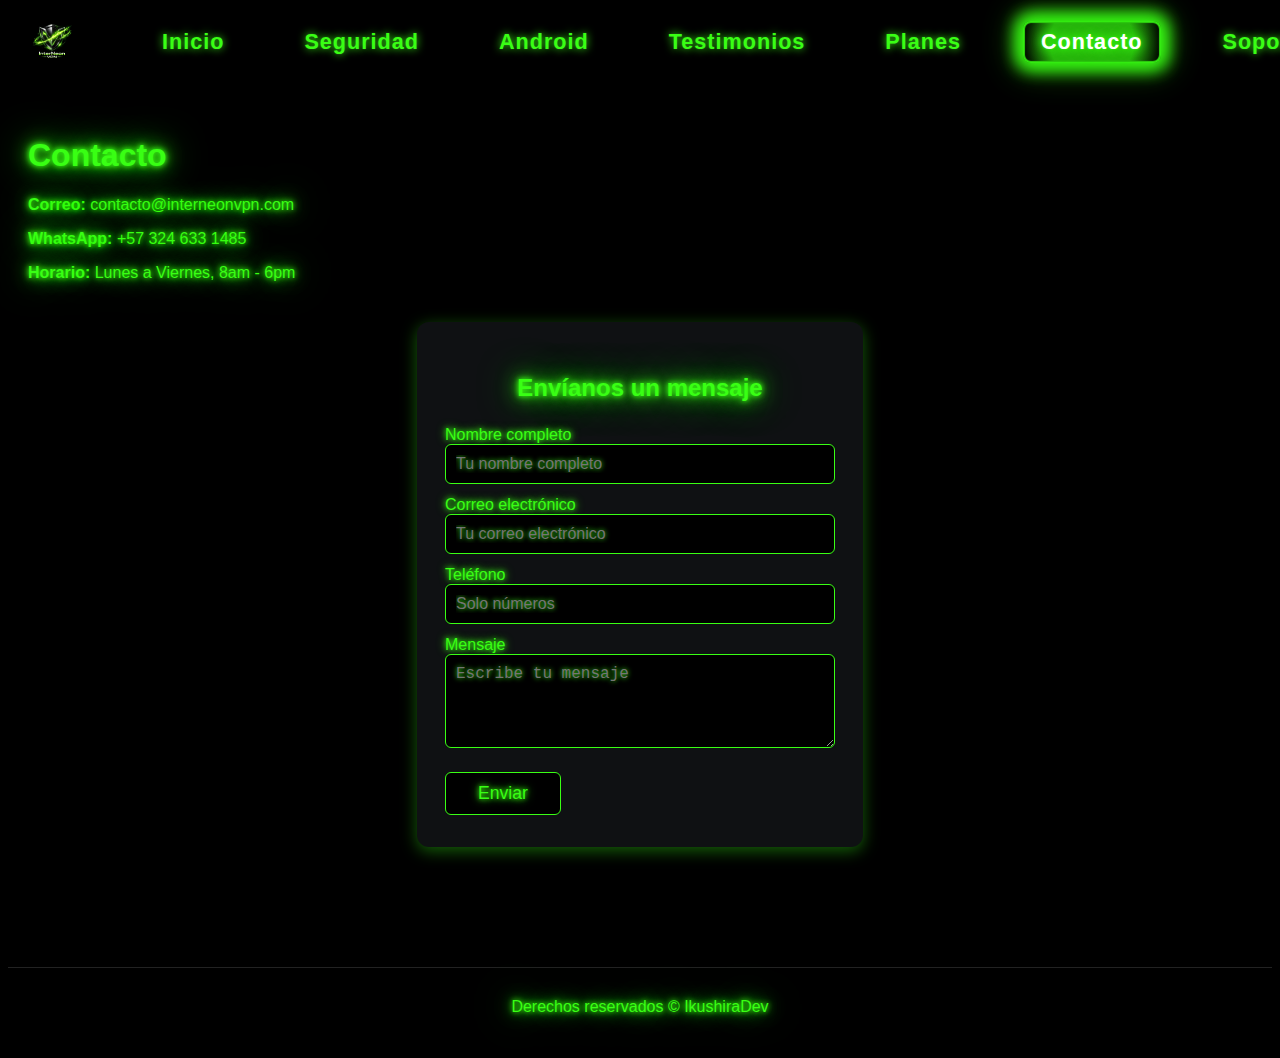
<file: interneonvpn/contacto.html>
<!DOCTYPE html>
<html lang="es">
<head>
  <meta charset="UTF-8">
  <meta name="viewport" content="width=device-width, initial-scale=1.0">
  <title>Contacto - InterNeon VPN</title>
  <link rel="stylesheet" href="style.css">
</head>
<body>

  <header class="header">
    <nav class="navbar">
  <img src="images/logo.png" alt="Logo InterNeon VPN" class="logo">
      <ul class="nav-links">
        <li><a href="../index.html">Inicio</a></li>
        <li><a href="seguridad.html">Seguridad</a></li>
        <li><a href="android.html">Android</a></li>
        <li><a href="testimonios.html">Testimonios</a></li>
        <li><a href="planes.html">Planes</a></li>
        <li><a href="contacto.html">Contacto</a></li>
        <li><a href="soporte.html">Soporte</a></li>
      </ul>
    </nav>
  </header>

  <main>
    <h1>Contacto</h1>
    <div class="info-contacto">
  <p><strong>Correo:</strong> contacto@interneonvpn.com</p>
      <p><strong>WhatsApp:</strong> +57 324 633 1485</p>
      <p><strong>Horario:</strong> Lunes a Viernes, 8am - 6pm</p>
    </div>

    
  <section class="formulario-flex">
      <div class="formulario-container">
        <h2 class="formulario-titulo">Envíanos un mensaje</h2>
        <form id="contacto-form" autocomplete="off">
          <label for="nombre">Nombre completo</label>
          <input type="text" id="nombre" name="nombre" required placeholder="Tu nombre completo" aria-label="Nombre completo">

          <label for="correo">Correo electrónico</label>
          <input type="email" id="correo" name="correo" required placeholder="Tu correo electrónico">

          <label for="telefono">Teléfono</label>
          <input type="tel" id="telefono" name="telefono" required pattern="[0-9]+" maxlength="15" placeholder="Solo números">

          <label for="mensaje">Mensaje</label>
          <textarea id="mensaje" name="mensaje" rows="4" required placeholder="Escribe tu mensaje"></textarea>

          <button type="submit" class="btn-enviar">Enviar</button>
        </form>
        
  <div id="popup-mensaje" class="popup-mensaje">
          <span id="popup-texto"></span>
        </div>
      </div>
    </section>
  </main>

  <footer class="footer">
    <p>Derechos reservados © IkushiraDev</p>
  </footer>
  
  <canvas id="cursor-canvas"></canvas>
<script>
  
      const navLinks = document.querySelectorAll('.nav-links a');
      const current = window.location.pathname.split('/').pop();
      navLinks.forEach(link => {
        if (link.getAttribute('href') === current || (current === '' && link.getAttribute('href').includes('index'))) {
          link.classList.add('active');
        }
        link.addEventListener('click', function(e) {
          
          if (this.hostname === window.location.hostname) {
            navLinks.forEach(l => l.classList.remove('active'));
            this.classList.add('active');
          }
        });
      });
</script>

<script src="js/javascript.js"></script>
<!-- Neon Dragon removed -->
  <script src="js/javascript.js"></script>
  <script src="js/cookie.js"></script>

</body>
</html>
</file>
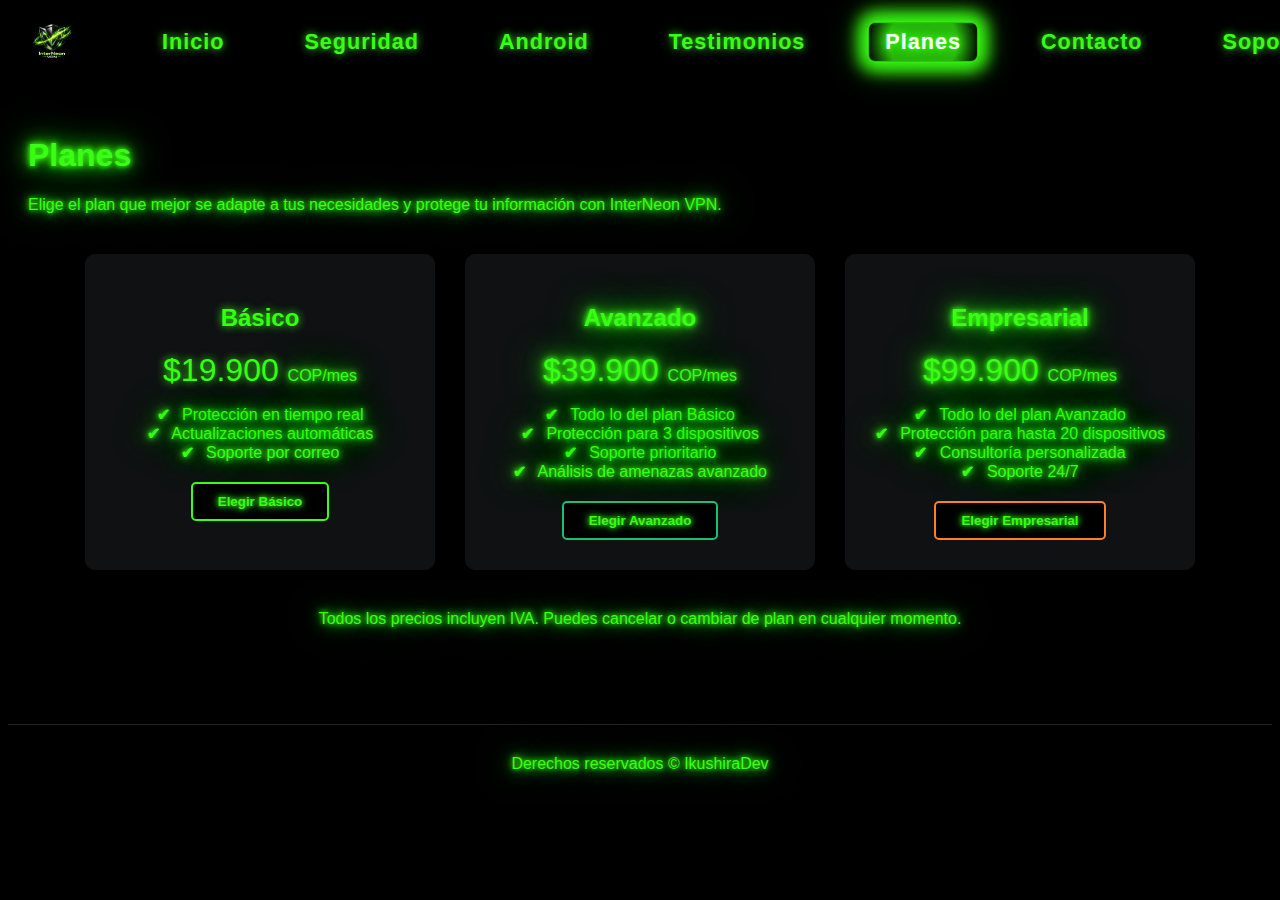
<file: interneonvpn/planes.html>
<!DOCTYPE html>
<html lang="es">
<head>
  <meta charset="UTF-8">
  <meta name="viewport" content="width=device-width, initial-scale=1.0">
  <title>Planes - InterNeon VPN</title>
  <link rel="stylesheet" href="style.css">
</head>
<body>

  <header class="header" role="banner">
    <nav class="navbar" aria-label="Navegación principal">
  <img src="images/logo.png" alt="Logo InterNeon VPN" class="logo">
      <ul class="nav-links">
        <li><a href="../index.html">Inicio</a></li>
        <li><a href="seguridad.html">Seguridad</a></li>
        <li><a href="android.html">Android</a></li>
        <li><a href="testimonios.html">Testimonios</a></li>
        <li><a href="planes.html">Planes</a></li>
        <li><a href="contacto.html">Contacto</a></li>
        <li><a href="soporte.html">Soporte</a></li>
      </ul>
    </nav>
  </header>

  <main>
    <h1>Planes</h1>
  <p>Elige el plan que mejor se adapte a tus necesidades y protege tu información con InterNeon VPN.</p>
    <div class="planes-container">
      <section class="plan-card plan-basic" aria-labelledby="plan-basico">
        <h2 id="plan-basico">Básico</h2>
        <p class="plan-precio">$19.900 <span class="plan-precio-mes">COP/mes</span></p>
        <ul class="plan-lista">
          <li><span class="check-icon" aria-hidden="true"></span> Protección en tiempo real</li>
          <li><span class="check-icon" aria-hidden="true"></span> Actualizaciones automáticas</li>
          <li><span class="check-icon" aria-hidden="true"></span> Soporte por correo</li>
        </ul>
        <button class="choose-btn" data-plan="Básico">Elegir Básico</button>
      </section>
      <section class="plan-card plan-advanced" aria-labelledby="plan-avanzado">
        <h2 id="plan-avanzado">Avanzado</h2>
        <p class="plan-precio">$39.900 <span class="plan-precio-mes">COP/mes</span></p>
        <ul class="plan-lista">
          <li><span class="check-icon" aria-hidden="true"></span> Todo lo del plan Básico</li>
          <li><span class="check-icon" aria-hidden="true"></span> Protección para 3 dispositivos</li>
          <li><span class="check-icon" aria-hidden="true"></span> Soporte prioritario</li>
          <li><span class="check-icon" aria-hidden="true"></span> Análisis de amenazas avanzado</li>
        </ul>
        <button class="choose-btn" data-plan="Avanzado">Elegir Avanzado</button>
      </section>
      <section class="plan-card plan-business" aria-labelledby="plan-empresarial">
        <h2 id="plan-empresarial">Empresarial</h2>
        <p class="plan-precio">$99.900 <span class="plan-precio-mes">COP/mes</span></p>
        <ul class="plan-lista">
          <li><span class="check-icon" aria-hidden="true"></span> Todo lo del plan Avanzado</li>
          <li><span class="check-icon" aria-hidden="true"></span> Protección para hasta 20 dispositivos</li>
          <li><span class="check-icon" aria-hidden="true"></span> Consultoría personalizada</li>
          <li><span class="check-icon" aria-hidden="true"></span> Soporte 24/7</li>
        </ul>
        <button class="choose-btn" data-plan="Empresarial">Elegir Empresarial</button>
      </section>
    </div>
    <p class="planes-nota">Todos los precios incluyen IVA. Puedes cancelar o cambiar de plan en cualquier momento.</p>
  </main>

  <footer class="footer" role="contentinfo">
    <p>Derechos reservados © IkushiraDev</p>
  </footer>
  <canvas id="cursor-canvas"></canvas>
  <script>
  
  const navLinks = document.querySelectorAll('.nav-links a');
  const current = window.location.pathname.split('/').pop();
  navLinks.forEach(link => {
    if (link.getAttribute('href') === current || (current === '' && link.getAttribute('href').includes('index'))) {
      link.classList.add('active');
    }
    link.addEventListener('click', function(e) {
      if (this.hostname === window.location.hostname) {
        navLinks.forEach(l => l.classList.remove('active'));
        this.classList.add('active');
      }
    });
  });

  
  document.querySelectorAll('.choose-btn').forEach(btn => {
    btn.addEventListener('click', function() {
      const plan = this.getAttribute('data-plan');
      window.location.href = `contacto.html?plan=${encodeURIComponent(plan)}`;
    });
  });
</script>
  <script src="js/javascript.js"></script>
  <script src="js/javascript.js"></script>
  <script src="js/cookie.js"></script>

</body>
</html>
</file>
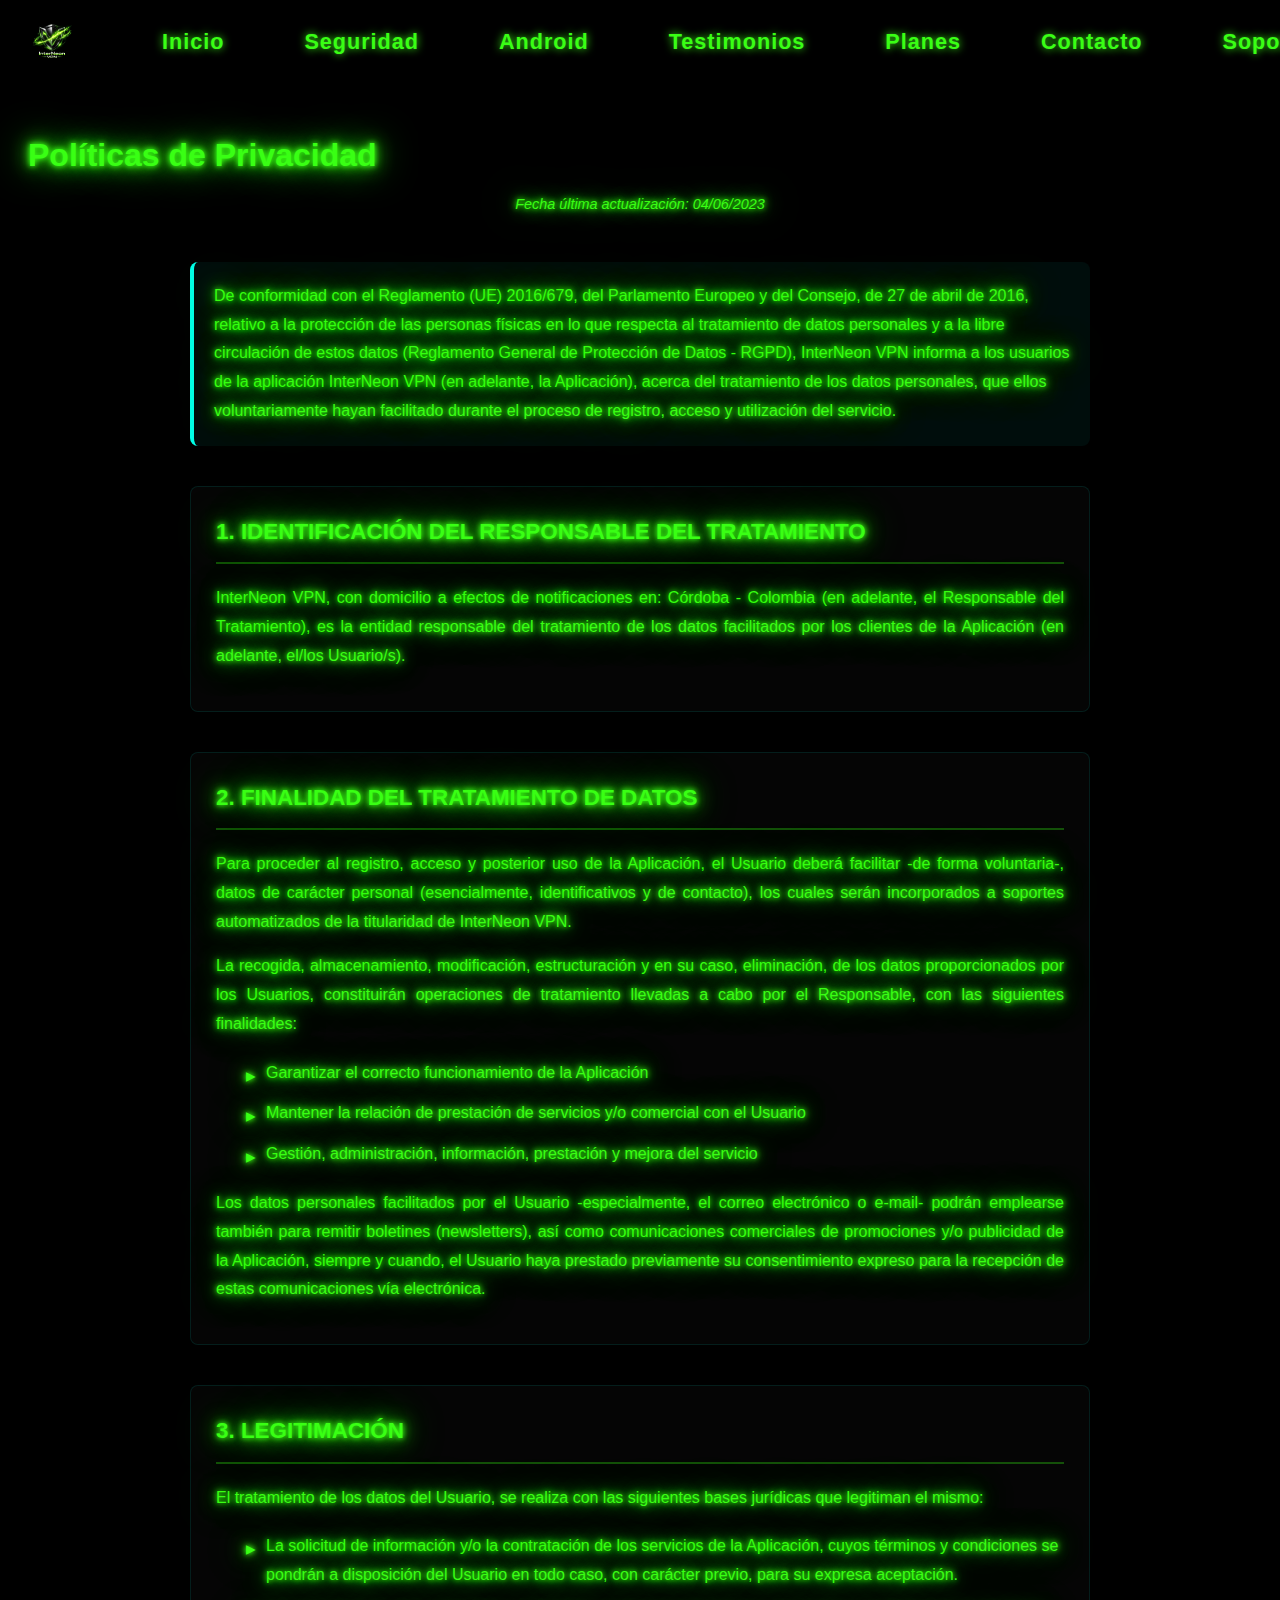
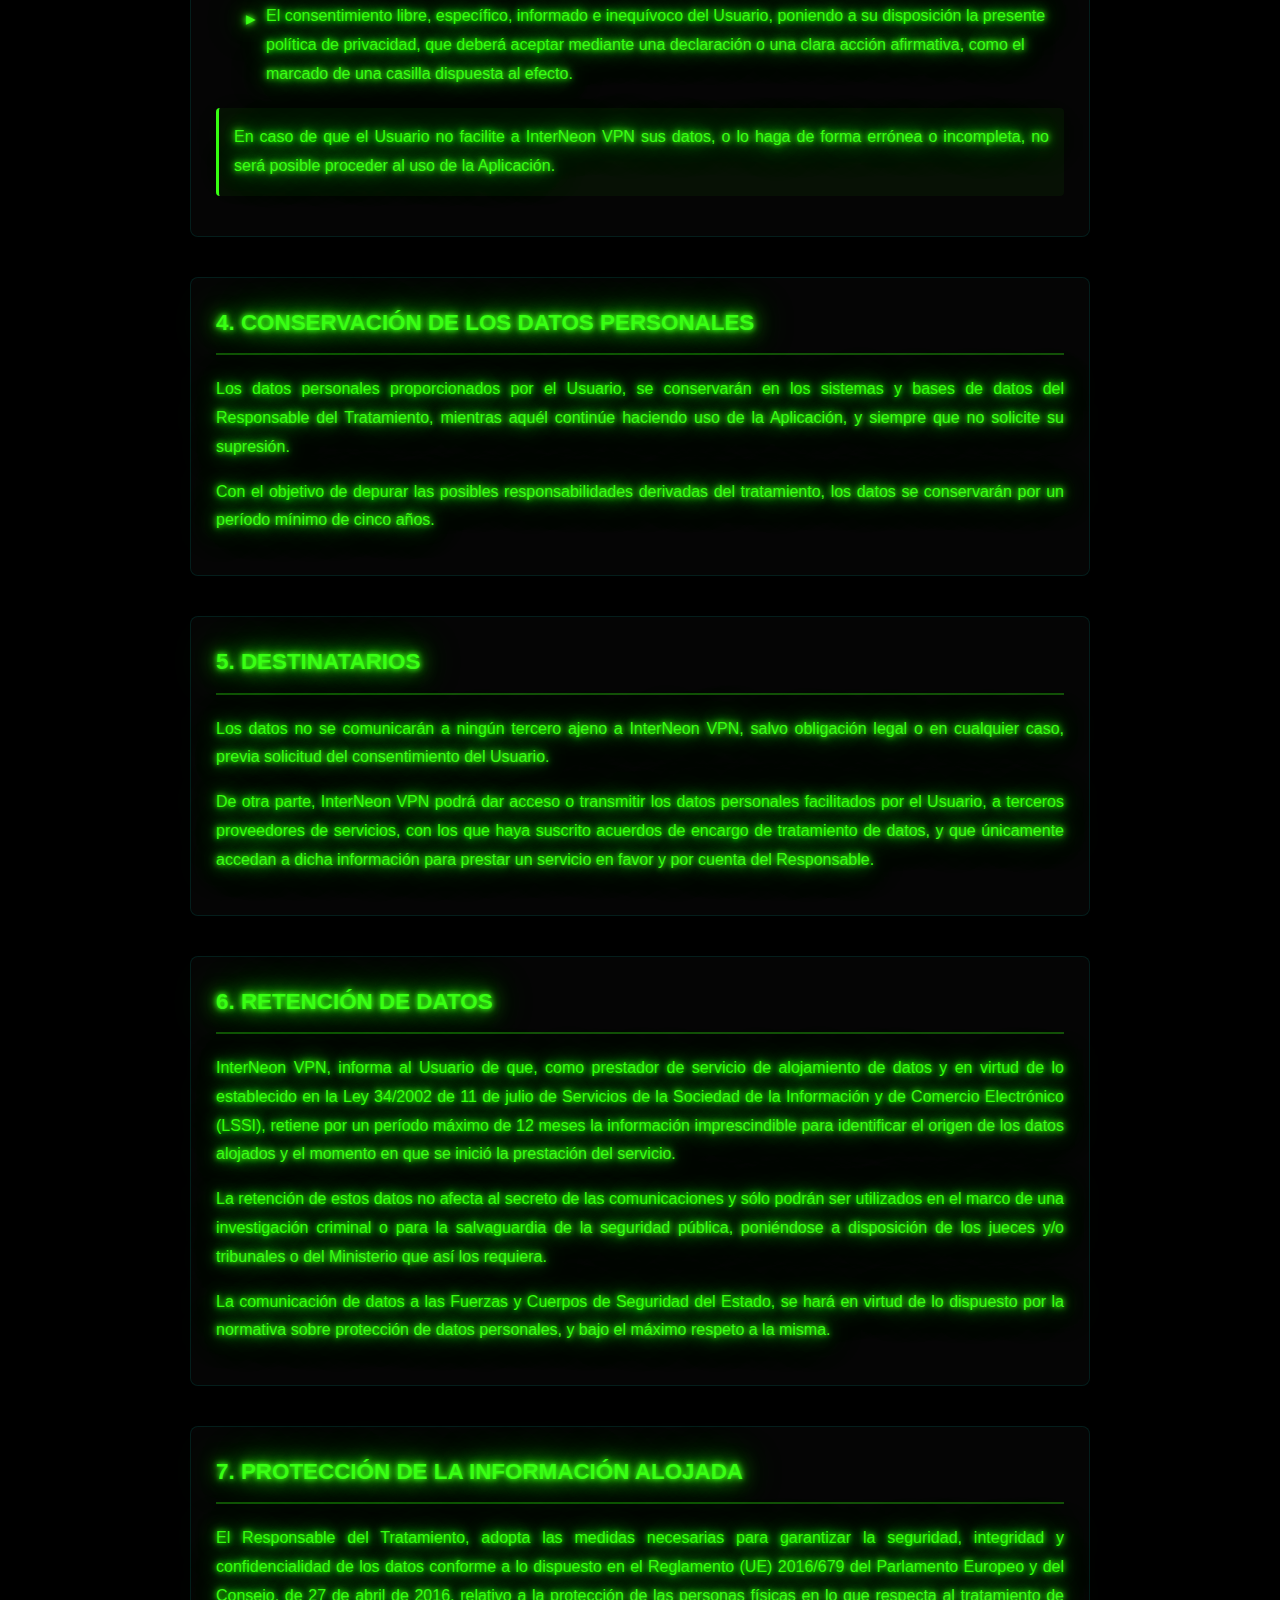
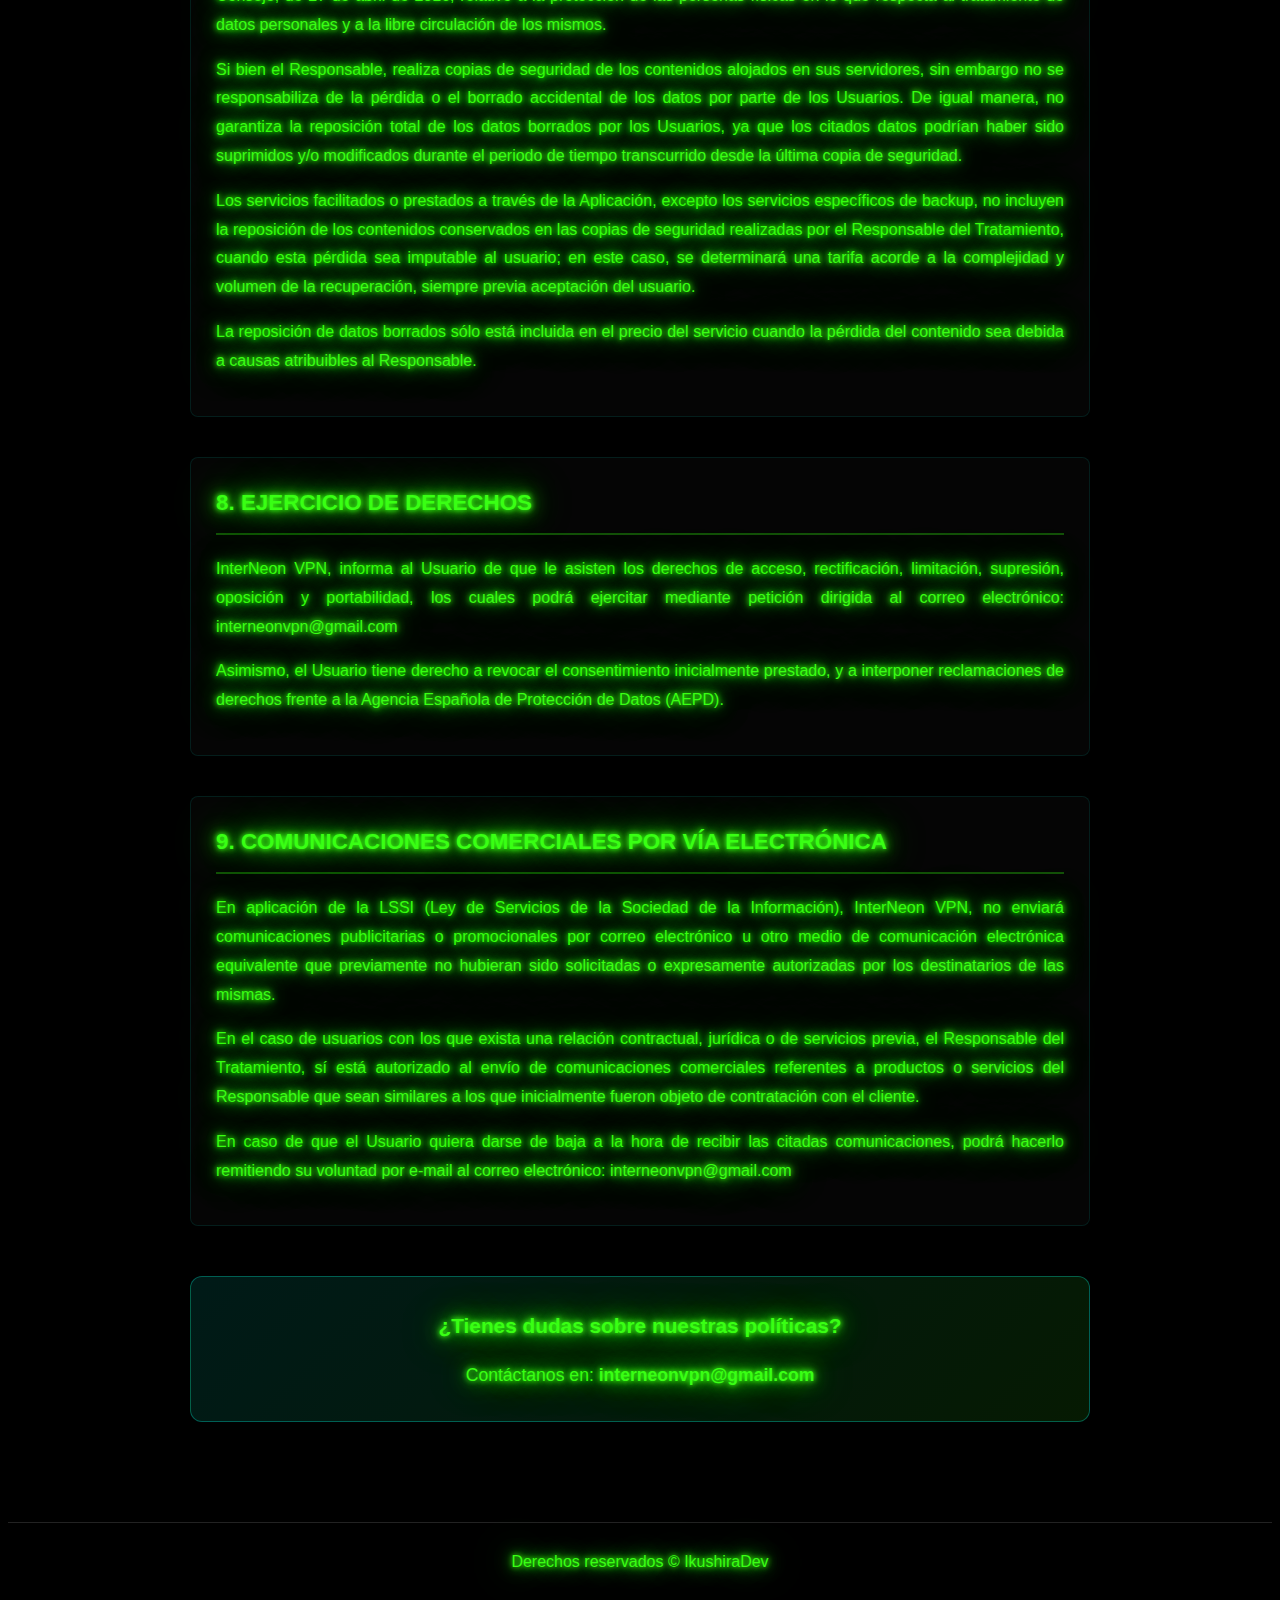
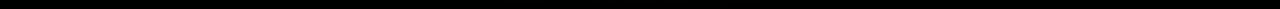
<file: interneonvpn/privacidad.html>
<!DOCTYPE html>
<html lang="es">
<head>
  <meta charset="UTF-8">
  <meta name="viewport" content="width=device-width, initial-scale=1.0">
  <title>Políticas de Privacidad - InterNeon VPN</title>
  <link rel="stylesheet" href="style.css">
</head>
<body>

  <header class="header">
    <nav class="navbar">
  <img src="images/logo.png" alt="Logo InterNeon VPN" class="logo">
      <ul class="nav-links">
        <li><a href="../index.html">Inicio</a></li>
        <li><a href="seguridad.html">Seguridad</a></li>
        <li><a href="android.html">Android</a></li>
        <li><a href="testimonios.html">Testimonios</a></li>
        <li><a href="planes.html">Planes</a></li>
        <li><a href="contacto.html">Contacto</a></li>
        <li><a href="soporte.html">Soporte</a></li>
      </ul>
    </nav>
  </header>

  <main>
    <h1>Políticas de Privacidad</h1>
    <p class="fecha-actualizacion">Fecha última actualización: 04/06/2023</p>

    <section class="politicas-contenido">
      <div class="intro-politicas">
        <p>De conformidad con el Reglamento (UE) 2016/679, del Parlamento Europeo y del Consejo, de 27 de abril de 2016, relativo a la protección de las personas físicas en lo que respecta al tratamiento de datos personales y a la libre circulación de estos datos (Reglamento General de Protección de Datos - RGPD), InterNeon VPN informa a los usuarios de la aplicación InterNeon VPN (en adelante, la Aplicación), acerca del tratamiento de los datos personales, que ellos voluntariamente hayan facilitado durante el proceso de registro, acceso y utilización del servicio.</p>
      </div>

      <article class="politica-seccion">
        <h2>1. IDENTIFICACIÓN DEL RESPONSABLE DEL TRATAMIENTO</h2>
        <p>InterNeon VPN, con domicilio a efectos de notificaciones en: Córdoba - Colombia (en adelante, el Responsable del Tratamiento), es la entidad responsable del tratamiento de los datos facilitados por los clientes de la Aplicación (en adelante, el/los Usuario/s).</p>
      </article>

      <article class="politica-seccion">
        <h2>2. FINALIDAD DEL TRATAMIENTO DE DATOS</h2>
        <p>Para proceder al registro, acceso y posterior uso de la Aplicación, el Usuario deberá facilitar -de forma voluntaria-, datos de carácter personal (esencialmente, identificativos y de contacto), los cuales serán incorporados a soportes automatizados de la titularidad de InterNeon VPN.</p>
        
        <p>La recogida, almacenamiento, modificación, estructuración y en su caso, eliminación, de los datos proporcionados por los Usuarios, constituirán operaciones de tratamiento llevadas a cabo por el Responsable, con las siguientes finalidades:</p>
        
        <ul class="lista-finalidades">
          <li>Garantizar el correcto funcionamiento de la Aplicación</li>
          <li>Mantener la relación de prestación de servicios y/o comercial con el Usuario</li>
          <li>Gestión, administración, información, prestación y mejora del servicio</li>
        </ul>

        <p>Los datos personales facilitados por el Usuario -especialmente, el correo electrónico o e-mail- podrán emplearse también para remitir boletines (newsletters), así como comunicaciones comerciales de promociones y/o publicidad de la Aplicación, siempre y cuando, el Usuario haya prestado previamente su consentimiento expreso para la recepción de estas comunicaciones vía electrónica.</p>
      </article>

      <article class="politica-seccion">
        <h2>3. LEGITIMACIÓN</h2>
        <p>El tratamiento de los datos del Usuario, se realiza con las siguientes bases jurídicas que legitiman el mismo:</p>
        
        <ul class="lista-legitimacion">
          <li>La solicitud de información y/o la contratación de los servicios de la Aplicación, cuyos términos y condiciones se pondrán a disposición del Usuario en todo caso, con carácter previo, para su expresa aceptación.</li>
          <li>El consentimiento libre, específico, informado e inequívoco del Usuario, poniendo a su disposición la presente política de privacidad, que deberá aceptar mediante una declaración o una clara acción afirmativa, como el marcado de una casilla dispuesta al efecto.</li>
        </ul>

        <p class="advertencia-datos">En caso de que el Usuario no facilite a InterNeon VPN sus datos, o lo haga de forma errónea o incompleta, no será posible proceder al uso de la Aplicación.</p>
      </article>

      <article class="politica-seccion">
        <h2>4. CONSERVACIÓN DE LOS DATOS PERSONALES</h2>
        <p>Los datos personales proporcionados por el Usuario, se conservarán en los sistemas y bases de datos del Responsable del Tratamiento, mientras aquél continúe haciendo uso de la Aplicación, y siempre que no solicite su supresión.</p>
        
        <p>Con el objetivo de depurar las posibles responsabilidades derivadas del tratamiento, los datos se conservarán por un período mínimo de cinco años.</p>
      </article>

      <article class="politica-seccion">
        <h2>5. DESTINATARIOS</h2>
        <p>Los datos no se comunicarán a ningún tercero ajeno a InterNeon VPN, salvo obligación legal o en cualquier caso, previa solicitud del consentimiento del Usuario.</p>
        
        <p>De otra parte, InterNeon VPN podrá dar acceso o transmitir los datos personales facilitados por el Usuario, a terceros proveedores de servicios, con los que haya suscrito acuerdos de encargo de tratamiento de datos, y que únicamente accedan a dicha información para prestar un servicio en favor y por cuenta del Responsable.</p>
      </article>

      <article class="politica-seccion">
        <h2>6. RETENCIÓN DE DATOS</h2>
        <p>InterNeon VPN, informa al Usuario de que, como prestador de servicio de alojamiento de datos y en virtud de lo establecido en la Ley 34/2002 de 11 de julio de Servicios de la Sociedad de la Información y de Comercio Electrónico (LSSI), retiene por un período máximo de 12 meses la información imprescindible para identificar el origen de los datos alojados y el momento en que se inició la prestación del servicio.</p>
        
        <p>La retención de estos datos no afecta al secreto de las comunicaciones y sólo podrán ser utilizados en el marco de una investigación criminal o para la salvaguardia de la seguridad pública, poniéndose a disposición de los jueces y/o tribunales o del Ministerio que así los requiera.</p>
        
        <p>La comunicación de datos a las Fuerzas y Cuerpos de Seguridad del Estado, se hará en virtud de lo dispuesto por la normativa sobre protección de datos personales, y bajo el máximo respeto a la misma.</p>
      </article>

      <article class="politica-seccion">
        <h2>7. PROTECCIÓN DE LA INFORMACIÓN ALOJADA</h2>
        <p>El Responsable del Tratamiento, adopta las medidas necesarias para garantizar la seguridad, integridad y confidencialidad de los datos conforme a lo dispuesto en el Reglamento (UE) 2016/679 del Parlamento Europeo y del Consejo, de 27 de abril de 2016, relativo a la protección de las personas físicas en lo que respecta al tratamiento de datos personales y a la libre circulación de los mismos.</p>
        
        <p>Si bien el Responsable, realiza copias de seguridad de los contenidos alojados en sus servidores, sin embargo no se responsabiliza de la pérdida o el borrado accidental de los datos por parte de los Usuarios. De igual manera, no garantiza la reposición total de los datos borrados por los Usuarios, ya que los citados datos podrían haber sido suprimidos y/o modificados durante el periodo de tiempo transcurrido desde la última copia de seguridad.</p>
        
        <p>Los servicios facilitados o prestados a través de la Aplicación, excepto los servicios específicos de backup, no incluyen la reposición de los contenidos conservados en las copias de seguridad realizadas por el Responsable del Tratamiento, cuando esta pérdida sea imputable al usuario; en este caso, se determinará una tarifa acorde a la complejidad y volumen de la recuperación, siempre previa aceptación del usuario.</p>
        
        <p>La reposición de datos borrados sólo está incluida en el precio del servicio cuando la pérdida del contenido sea debida a causas atribuibles al Responsable.</p>
      </article>

      <article class="politica-seccion">
        <h2>8. EJERCICIO DE DERECHOS</h2>
        <p>InterNeon VPN, informa al Usuario de que le asisten los derechos de acceso, rectificación, limitación, supresión, oposición y portabilidad, los cuales podrá ejercitar mediante petición dirigida al correo electrónico: <a href="mailto:interneonvpn@gmail.com">interneonvpn@gmail.com</a></p>
        
        <p>Asimismo, el Usuario tiene derecho a revocar el consentimiento inicialmente prestado, y a interponer reclamaciones de derechos frente a la Agencia Española de Protección de Datos (AEPD).</p>
      </article>

      <article class="politica-seccion">
        <h2>9. COMUNICACIONES COMERCIALES POR VÍA ELECTRÓNICA</h2>
        <p>En aplicación de la LSSI (Ley de Servicios de la Sociedad de la Información), InterNeon VPN, no enviará comunicaciones publicitarias o promocionales por correo electrónico u otro medio de comunicación electrónica equivalente que previamente no hubieran sido solicitadas o expresamente autorizadas por los destinatarios de las mismas.</p>
        
        <p>En el caso de usuarios con los que exista una relación contractual, jurídica o de servicios previa, el Responsable del Tratamiento, sí está autorizado al envío de comunicaciones comerciales referentes a productos o servicios del Responsable que sean similares a los que inicialmente fueron objeto de contratación con el cliente.</p>
        
        <p>En caso de que el Usuario quiera darse de baja a la hora de recibir las citadas comunicaciones, podrá hacerlo remitiendo su voluntad por e-mail al correo electrónico: <a href="mailto:interneonvpn@gmail.com">interneonvpn@gmail.com</a></p>
      </article>

      <div class="contacto-privacidad">
        <h3>¿Tienes dudas sobre nuestras políticas?</h3>
        <p>Contáctanos en: <a href="mailto:interneonvpn@gmail.com">interneonvpn@gmail.com</a></p>
      </div>
    </section>
  </main>

  <footer class="footer">
    <p>Derechos reservados © IkushiraDev</p>
  </footer>

  <canvas id="cursor-canvas"></canvas>
  
<script>
  
      const navLinks = document.querySelectorAll('.nav-links a');
      const current = window.location.pathname.split('/').pop();
      navLinks.forEach(link => {
        if (link.getAttribute('href') === current || (current === '' && link.getAttribute('href').includes('index'))) {
          link.classList.add('active');
        }
        link.addEventListener('click', function(e) {
          
          if (this.hostname === window.location.hostname) {
            navLinks.forEach(l => l.classList.remove('active'));
            this.classList.add('active');
          }
        });
      });
</script>

  <script src="js/javascript.js"></script>
  <script src="js/cookie.js"></script>
</body>
</html>
</file>
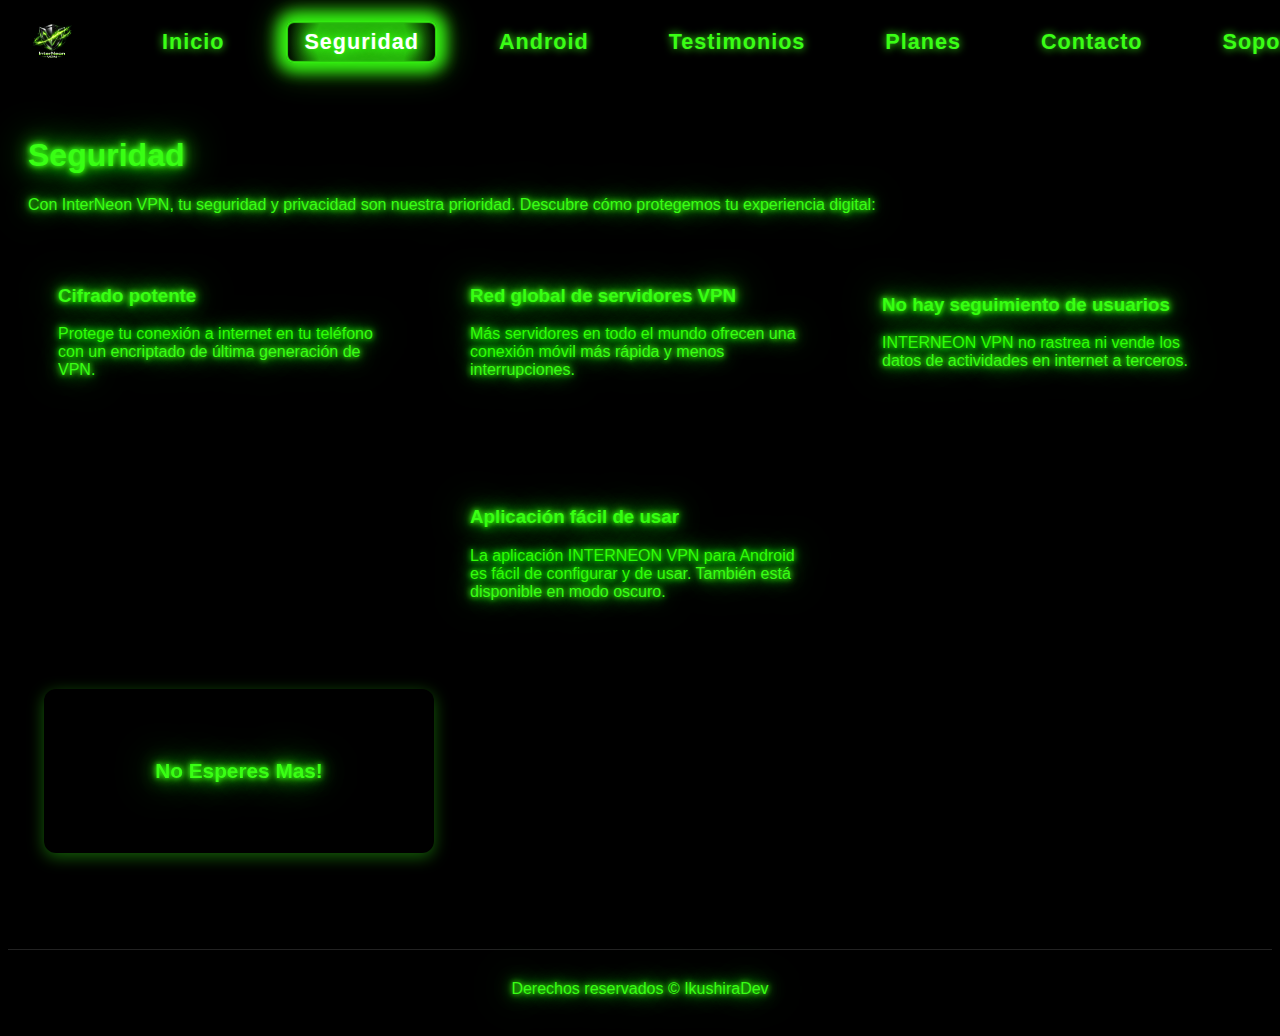
<file: interneonvpn/seguridad.html>
<!DOCTYPE html>
<html lang="es">
<head>
  <meta charset="UTF-8">
  <meta name="viewport" content="width=device-width, initial-scale=1.0">
  <title>Seguridad - InterNeon VPN</title>
  <link rel="stylesheet" href="style.css">
</head>
<body>

  <header class="header">
    <nav class="navbar">
  <img src="images/logo.png" alt="Logo InterNeon VPN" class="logo">
      <ul class="nav-links">
        <li><a href="../index.html">Inicio</a></li>
        <li><a href="seguridad.html">Seguridad</a></li>
        <li><a href="android.html">Android</a></li>
        <li><a href="testimonios.html">Testimonios</a></li>
        <li><a href="planes.html">Planes</a></li>
        <li><a href="contacto.html">Contacto</a></li>
        <li><a href="soporte.html">Soporte</a></li>
      </ul>
    </nav>
  </header>

  <main>
    <h1>Seguridad</h1>
  <p>Con InterNeon VPN, tu seguridad y privacidad son nuestra prioridad. Descubre cómo protegemos tu experiencia digital:</p>

    <section class="android-tarjetas-flex">
      <div class="tarjeta-contacto">
        <h3>Cifrado potente</h3>
        <p>Protege tu conexión a internet en tu teléfono con un encriptado de última generación de VPN.</p>
      </div>
      <div class="tarjeta-contacto">
        <h3>Red global de servidores VPN</h3>
        <p>Más servidores en todo el mundo ofrecen una conexión móvil más rápida y menos interrupciones.</p>
      </div>
      <div class="tarjeta-contacto">
        <h3>No hay seguimiento de usuarios</h3>
  <p>INTERNEON VPN no rastrea ni vende los datos de actividades en internet a terceros.</p>
      </div>
      <div class="tarjeta-contacto">
        <h3>Aplicación fácil de usar</h3>
  <p>La aplicación INTERNEON VPN para Android es fácil de configurar y de usar. También está disponible en modo oscuro.</p>
      </div>
    </section>

    
    <div class="card-container">
      <div class="card">
        <div class="card-front">
          <h3>No Esperes Mas!</h3>
        </div>
        <div class="card-back">
          <p>Disfruta de un mundo sin limites con total seguridad con la aplicacion InterNeon VPN</p>
        </div>
      </div>
    </div>
  </main>

  <footer class="footer">
    <p>Derechos reservados © IkushiraDev</p>
  </footer>
<script>
  
      const navLinks = document.querySelectorAll('.nav-links a');
      const current = window.location.pathname.split('/').pop();
      navLinks.forEach(link => {
        if (link.getAttribute('href') === current || (current === '' && link.getAttribute('href').includes('index'))) {
          link.classList.add('active');
        }
        link.addEventListener('click', function(e) {
          
          if (this.hostname === window.location.hostname) {
            navLinks.forEach(l => l.classList.remove('active'));
            this.classList.add('active');
          }
        });
      });
</script>
<script src="js/javascript.js"></script>
  </body>
</html>
</file>
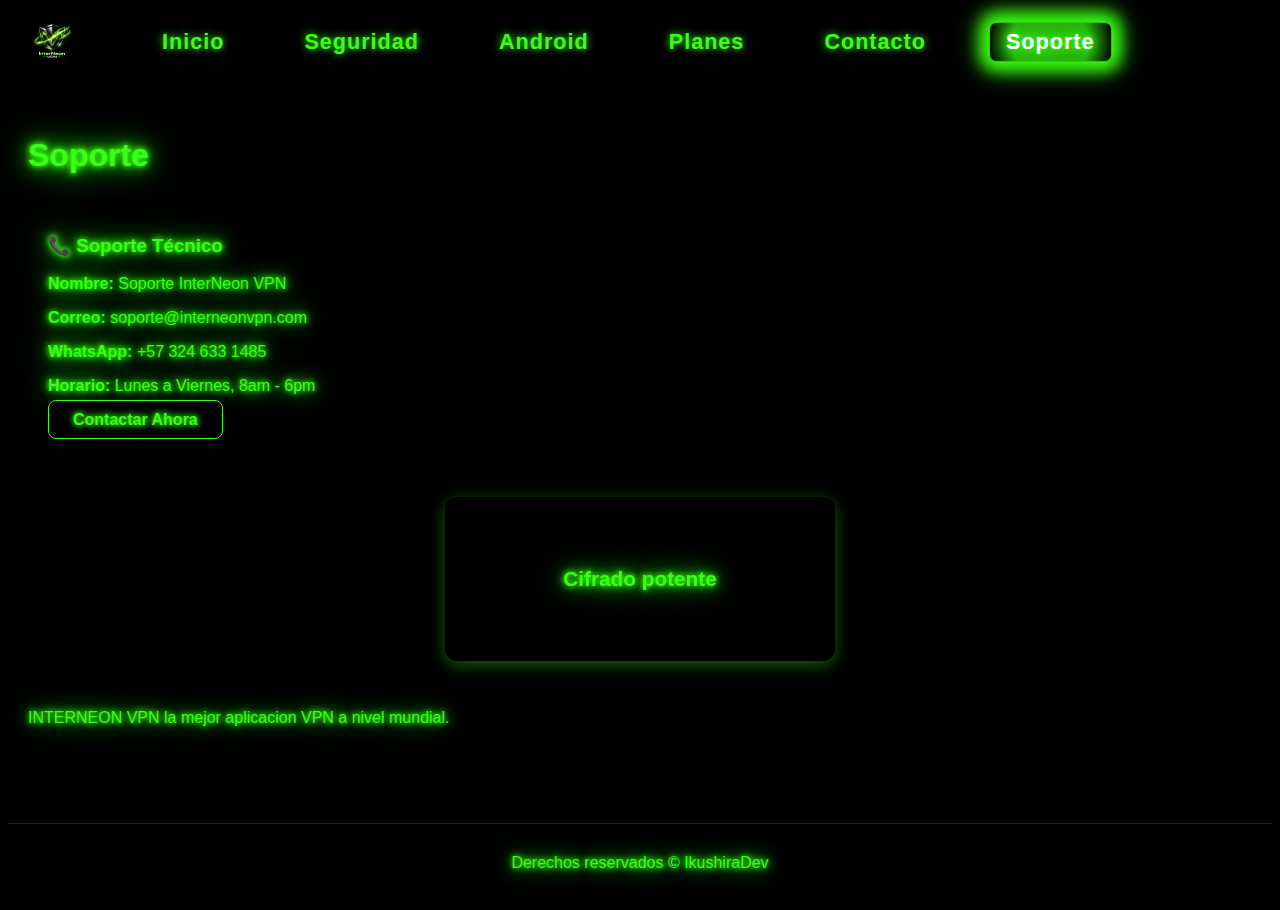
<file: interneonvpn/soporte.html>
<!DOCTYPE html>
<html lang="es">
<head>
  <meta charset="UTF-8">
  <meta name="viewport" content="width=device-width, initial-scale=1.0">
  <title>Soporte - InterNeon VPN</title>
  <link rel="stylesheet" href="style.css">
</head>
<body>

  <header class="header">
    <nav class="navbar">
  <img src="images/logo.png" alt="Logo InterNeon VPN" class="logo">
      <ul class="nav-links">
        <li><a href="../index.html">Inicio</a></li>
        <li><a href="seguridad.html">Seguridad</a></li>
        <li><a href="android.html">Android</a></li>
        <li><a href="planes.html">Planes</a></li>
        <li><a href="contacto.html">Contacto</a></li>
        <li><a href="soporte.html">Soporte</a></li>
      </ul>
    </nav>
  </header>

  <main class="main-content">
    <h1>Soporte</h1>

    <div class="tarjeta-contacto">
        <h3>📞 Soporte Técnico</h3>
  <p><strong>Nombre:</strong> Soporte InterNeon VPN</p>
  <p><strong>Correo:</strong> soporte@interneonvpn.com</p>
  <p><strong>WhatsApp:</strong> +57 324 633 1485</p>
        <p><strong>Horario:</strong> Lunes a Viernes, 8am - 6pm</p>
        <a
          href="https://wa.me/573246331485"
          target="_blank"
          rel="noopener"
          class="btn-wsp"
          id="btn-wsp">
          Contactar Ahora
        </a>
      </div>

      <section class="android-tarjetas-flex">
        <div class="card-container">
          <div class="card">
            <div class="card-front">
              <h3>Cifrado potente</h3>
            </div>
            <div class="card-back">
              <p>Protege tu conexión a internet en tu teléfono con un encriptado de última generación de VPN.</p>
            </div>
          </div>
        </div>
        
      </section>


  <p>INTERNEON VPN la mejor aplicacion VPN a nivel mundial.</p>
  </main>

  <footer class="footer">
    <p>Derechos reservados © IkushiraDev</p>
  </footer>
  
  <canvas id="cursor-canvas"></canvas>
  <script src="js/javascript.js"></script>
  <script src="js/cookie.js"></script>
<script>
  
      const navLinks = document.querySelectorAll('.nav-links a');
      const current = window.location.pathname.split('/').pop();
      navLinks.forEach(link => {
        if (link.getAttribute('href') === current || (current === '' && link.getAttribute('href').includes('index'))) {
          link.classList.add('active');
        }
        link.addEventListener('click', function(e) {
          
          if (this.hostname === window.location.hostname) {
            navLinks.forEach(l => l.classList.remove('active'));
            this.classList.add('active');
          }
        });
      });
</script>
<script src="js/javascript.js"></script>

</body>
</html>
</file>
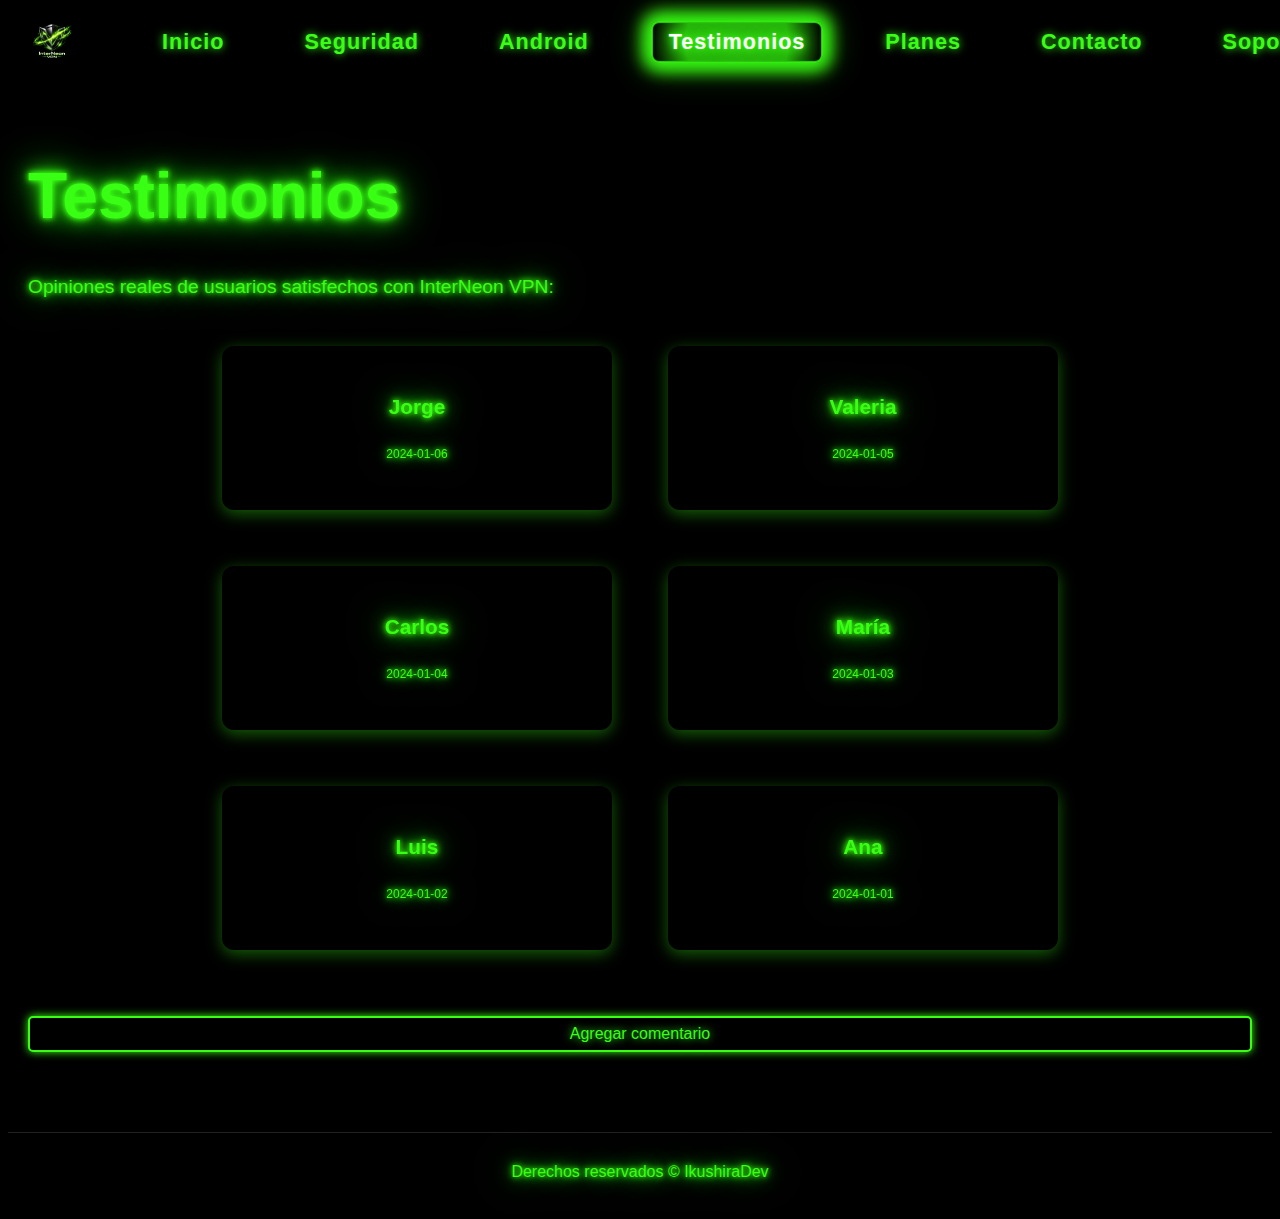
<file: interneonvpn/testimonios.html>
<!DOCTYPE html>
<html lang="es">
<head>
  <meta charset="UTF-8">
  <meta name="viewport" content="width=device-width, initial-scale=1.0">
  <title>Testimonios - InterNeon VPN</title>
  <link rel="stylesheet" href="style.css">
</head>
<body>

  <header class="header">
    <nav class="navbar" aria-label="Navegación principal">
  <img src="images/logo.png" alt="Logo InterNeon VPN" class="logo">
      <ul class="nav-links">
        <li><a href="../index.html">Inicio</a></li>
        <li><a href="seguridad.html">Seguridad</a></li>
        <li><a href="android.html">Android</a></li>
        <li><a href="testimonios.html">Testimonios</a></li>
        <li><a href="planes.html">Planes</a></li>
        <li><a href="contacto.html">Contacto</a></li>
        <li><a href="soporte.html">Soporte</a></li>
      </ul>
    </nav>
  </header>

  
  <div id="form-container" class="form-neon" role="dialog" aria-modal="true" aria-labelledby="form-title">
    <button id="btn-cerrar-form" class="btn-close" aria-label="Cerrar formulario" type="button">&times;</button>
    
    <form id="form-registro" autocomplete="off" novalidate action="#">
  <h2 id="form-title">Registro</h2>
      <label for="nombre" class="label-neon">Nombre y Apellido</label>
      <input type="text" id="nombre" name="nombre" required placeholder="Tu nombre completo" class="input-neon" autocomplete="name">
      <label for="correo" class="label-neon">Correo electrónico</label>
      <input type="email" id="correo" name="correo" required placeholder="Tu correo electrónico" class="input-neon" autocomplete="email">
      <label for="usuario" class="label-neon">Usuario</label>
      <input type="text" id="usuario" name="usuario" required placeholder="Usuario" class="input-neon" autocomplete="username">
      <label for="password" class="label-neon">Contraseña</label>
      <input type="password" id="password" name="password" required placeholder="Contraseña" class="input-neon" autocomplete="new-password">
  <button type="submit" class="btn-neon">Guardar</button>
    </form>
    
    <form id="form-testimonio" novalidate action="#">
      <h2 id="form-testimonio-title">Testimonio</h2>
      <label for="mensaje-testimonio" class="label-neon">Testimonio</label>
  <textarea id="mensaje-testimonio" name="mensaje-testimonio" required placeholder="Escribe tu testimonio..." class="input-neon"></textarea>
  <button type="submit" class="btn-neon">Enviar</button>
    </form>
  </div>

  <main>
    <h1 class="titulo-neon">Testimonios</h1>
  <p class="subtitulo">Opiniones reales de usuarios satisfechos con InterNeon VPN:</p>

    <section class="testimonios-flex" aria-live="polite">
      <div id="lista-testimonios"></div>
    </section>
    
    <div class="centered-action">
      <button id="btn-agregar-comentario" class="btn-neon" type="button" aria-label="Agregar comentario">Agregar comentario</button>
    </div>
  </main>

  <footer class="footer">
    <p>Derechos reservados © IkushiraDev</p>
  </footer>

  
  <script src="js/testimonios.js"></script>
  
  <script>
    document.addEventListener('DOMContentLoaded', function() {
      
      const navLinks = document.querySelectorAll('.nav-links a');
      const current = window.location.pathname.split('/').pop().split('?')[0];
      navLinks.forEach(link => {
        const href = link.getAttribute('href');
        if (href === current || (current === '' && href.includes('index'))) {
          link.classList.add('active');
          link.setAttribute('aria-current', 'page');
        } else {
          link.classList.remove('active');
          link.removeAttribute('aria-current');
        }
      });

      
      const formContainer = document.getElementById('form-container');
      const btnCerrarForm = document.getElementById('btn-cerrar-form');
      if (btnCerrarForm) {
        btnCerrarForm.addEventListener('click', function() {
          formContainer.style.display = 'none';
          
          document.getElementById('btn-agregar-comentario').focus();
        });
      }
      
      document.addEventListener('keydown', function(e) {
        if (e.key === 'Escape' && formContainer.style.display === 'block') {
          formContainer.style.display = 'none';
          document.getElementById('btn-agregar-comentario').focus();
        }
      });

      
      const btnAgregarComentario = document.getElementById('btn-agregar-comentario');
      if (btnAgregarComentario) {
        btnAgregarComentario.addEventListener('click', function() {
          formContainer.style.display = 'block';
          
          document.getElementById('nombre').focus();
        });
      }
    });
  </script>
  <canvas id="cursor-canvas"></canvas>
  <script src="js/javascript.js"></script>
</body>
</html>
</file>
<file: interneonvpn/style.css>
body {
  background: #000 !important;
  color: #e0e0e0;
  font-family: 'Orbitron', Arial, sans-serif;
}
h1, h2, h3, h4, h5, h6 {
  color: #00ffe7;
}
a, .nav-links a {
  color: #39ff14 !important;
  text-decoration: none;
}
a:hover, .nav-links a:hover {
  color: #fff !important;
  text-decoration: underline;
}
.header {
  background: #000;
  color: #f1f1f1;
  padding: 10px 20px;
  display: flex;
  justify-content: space-between;
  align-items: center;
}
.navbar {
  display: flex;
  align-items: center;
  justify-content: center;
  gap: 0 24px;
  position: relative;
  z-index: 10;
  background: transparent;
}
.logo {
  height: 48px;
  margin-right: 36px;
  z-index: 20;
  position: relative;
  pointer-events: auto;
}
.nav-links {
  display: flex;
  gap: 28px;
  justify-content: center;
  align-items: center;
  margin: 0;
  padding: 0;
  z-index: 15;
  position: relative;
}
.nav-links li {
  list-style: none;
  margin: 0 8px;
  background: none !important;
  overflow: visible !important;
  border-radius: 0 !important;
  padding: 0 !important;
}
.nav-links a {
  font-size: 1.35rem;
  font-family: 'Orbitron', 'Segoe UI', Arial, sans-serif;
  color: #39ff14;
  text-shadow: 0 0 8px #39ff14, 0 0 2px #222;
  padding: 10px 18px;
  border-radius: 12px;
  transition: background 0.2s, box-shadow 0.2s, color 0.2s, text-shadow 0.2s;
  cursor: pointer;
  font-weight: 600;
  letter-spacing: 1px;
  border: none;
  outline: none;
  text-decoration: none;
  position: relative;
  z-index: 16;
  display: inline-block;
  background: transparent;
}
.nav-links a.active,
.nav-links a:hover {
  color: #fff !important;
  background: #000;
  box-shadow: 0 0 18px 6px #39ff14, 0 0 2px 1px #39ff14 inset;
  text-shadow: 0 0 2px #39ff14, 0 0 8px #39ff14, 0 0 16px #39ff14;
  outline: none;
}
.nav-links a.active::before,
.nav-links a:hover::before {
  content: '';
  position: absolute;
  inset: 0;
  border-radius: 12px;
  border: 2px solid #39ff14;
  box-shadow: 0 0 8px #39ff14, 0 0 18px #39ff14, 0 0 32px #39ff1444;
  opacity: 0.7;
  pointer-events: none;
  z-index: -1;
  animation: glitch-glow 0.7s infinite alternate;
}
.navbar .nav-links li a {
  position: relative;
  color: #39ff14;
  padding: 8px 18px;
  border-radius: 8px;
  text-decoration: none;
  font-weight: 600;
  transition: color 0.3s;
  z-index: 1;
}
.navbar .nav-links li a.active,
.navbar .nav-links li a:hover {
  color: #fff;
}
.navbar .nav-links li a.active::before,
.navbar .nav-links li a:hover::before {
  content: '';
  position: absolute;
  left: 0; top: 0; right: 0; bottom: 0;
  border-radius: 8px;
  background: radial-gradient(circle, #39ff14 60%, transparent 100%);
  box-shadow: 0 0 16px 6px #39ff14, 0 0 32px 12px #39ff1455;
  z-index: -1;
  animation: neon-glow 1.2s infinite alternate;
}
@keyframes glitch-glow {
  0% { filter: blur(1.5px); opacity: 0.7; transform: translate(0, 0);}
  20% { filter: blur(2.5px); opacity: 1; transform: translate(-1px, 1px);}
  40% { filter: blur(1.5px); opacity: 0.8; transform: translate(1px, -1px);}
  60% { filter: blur(2.5px); opacity: 1; transform: translate(-1px, 0);}
  80% { filter: blur(1.5px); opacity: 0.7; transform: translate(1px, 1px);}
  100% { filter: blur(2.5px); opacity: 1; transform: translate(0, 0);}
}
@keyframes neon-glow {
  0% { box-shadow: 0 0 16px 6px #39ff14, 0 0 32px 12px #39ff1455; }
  100% { box-shadow: 0 0 32px 12px #39ff14, 0 0 48px 24px #39ff1444; }
}
.hero {
  text-align: center;
  padding: 100px 20px;
  /* sutil gradiente para dar profundidad sobre el fondo negro */
  background: radial-gradient(circle at 10% 10%, #0b0f12 0%, #000 60%);
}

/* Modal / form container used in testimonios.html moved from inline styles */
#form-container {
  display: none;
  position: fixed;
  top: 80px;
  left: 0;
  right: 0;
  z-index: 10001;
  max-width: 400px;
  margin: auto;
}
#form-container .btn-close {
  position: absolute;
  top: 10px;
  right: 10px;
  background: none;
  border: none;
  font-size: 1.5em;
  cursor: pointer;
  color: #39ff14;
}
.centered-action { display:flex;justify-content:center;margin:40px 0 0 0; }
.input-neon { height: 80px; }
.btn-neon { width:100%; margin-top:10px; }

/* Global main padding moved from inline styles */
main { padding: 40px 20px; }

/* formulario and popup defaults moved from inline attributes */
.formulario-flex { margin-top: 40px; }
#popup-mensaje { display: none; }

.card-date { font-size: 12px; color: #aaa; display: block; margin-top: 6px; }

.saludo-title { color: #00ffe7; text-shadow: 0 0 10px #00ffe7, 0 0 20px #0ff; margin: 0 0 6px 0; }
.saludo-name { color: #ff00c8; }
.saludo-text { font-size: 1.2rem; color: #0ff; margin: 0; }

.titulo-neon {
  color: #39ff14 !important;
  font-size: 4rem;
  text-shadow: 0 0 5px #39ff14, 0 0 10px #39ff14, 0 0 20px #39ff14, 0 0 40px #0f0, 0 0 80px #0f0;
}
.subtitulo {
  font-size: 1.2rem;
  margin-top: 10px;
  color: #ccc;
}
.btn-descargar, .btn-wsp {
  background: #cf1111;
  color: #000;
  border: none;
  border-radius: 8px;
  padding: 10px 24px;
  font-weight: bold;
  transition: background 0.2s;
}
.btn-descargar:hover, .btn-wsp:hover {
  background: #00bfae;
  color: #fff;
}
.btn-enviar {
  background: #000;
  color: #39ff14;
  border: 1px solid #39ff14;
  border-radius: 6px;
  padding: 10px 32px;
  font-size: 1.1rem;
  cursor: pointer;
  margin-top: 8px;
  text-shadow: 0 0 5px #39ff14, 0 0 10px #39ff14;
  transition: background 0.2s, color 0.2s;
}
.btn-enviar:hover {
  background: #39ff14;
  color: #000;
  text-shadow: none;
}
.sparkle-btn {
  --color: #00fff7;
  position: relative;
  padding: 12px 35px;
  background: transparent;
  font-size: 17px;
  font-weight: 500;
  color: #181818;
  border: 3px solid var(--color);
  border-radius: 8px;
  box-shadow: 0 0 9px #fec1958c;
  transition: all .3s ease-in-out;
  cursor: pointer;
  overflow: hidden;
  z-index: 1;
}
.sparkle-btn .star-1, .sparkle-btn .star-6 {
  position: absolute;
  width: 25px;
  height: 25px;
  background: transparent;
  pointer-events: none;
  z-index: 5;
}
.sparkle-btn .star-1 { top: 20%; left: 20%; filter: drop-shadow(0 0 0 #fffdef); transition: all 1s cubic-bezier(0.05, 0.83, 0.43, 0.96);}
.sparkle-btn .star-6 { top: 5%; left: 50%; width: 5px; filter: drop-shadow(0 0 0 #fffdef); transition: all .8s ease;}
.sparkle-btn:hover .star-1 { top: -80%; left: -30%; filter: drop-shadow(0 0 10px #fffdef); z-index: 2;}
.sparkle-btn:hover .star-6 { top: 80%; left: 80%; filter: drop-shadow(0 0 10px #fffdef); z-index: 2;}
.sparkle-btn:before {
  content: '';
  position: absolute;
  inset: 0;
  border-radius: 8px;
  box-shadow: 0 0 30px 5px var(--color);
  opacity: 0;
  transition: opacity 0.3s;
  z-index: 0;
}
.sparkle-btn:hover:before { opacity: 1; }
.beneficios, .contacto {
  padding: 40px 20px;
}
.beneficios ul { list-style: none; padding-left: 0; }
.beneficios li { margin-bottom: 10px; }
.contacto {
  display: flex;
  flex-direction: column;
  align-items: center;
}
.tarjeta-contacto, .seccion-destacada {
  background: #0f1113;
  color: #f1f1f1;
  border-radius: 12px;
  padding: 20px;
  margin-bottom: 20px;
  box-shadow: 0 2px 8px #0004;
}
.contactos-flex, .android-tarjetas-flex {
  display: flex;
  gap: 24px;
  justify-content: center;
  flex-wrap: wrap;
  margin: 32px 0;
}
.tarjeta-contacto {
  flex: 1 1 320px;
  max-width: 400px;
  min-width: 260px;
}
.android-tarjetas-flex .tarjeta-contacto {
  flex: 1 1 280px;
  max-width: 340px;
  min-width: 220px;
}
.card-container {
  display: flex;
  align-items: center;
  justify-content: center;
  margin: 16px;
  width: 390px;
  height: 164px;
  perspective: 1000px;
}
.card {
  width: 100%;
  height: 100%;
  transition: transform 0.6s;
  transform-style: preserve-3d;
  position: relative;
  cursor: pointer;
  display: flex;
  align-items: center;
  justify-content: center;
}
.card-front, .card-back {
  background: #0f1113 !important;
  border-radius: 12px;
  box-shadow: 0 4px 16px #39ff1460;
  position: absolute;
  width: 100%;
  height: 100%;
  backface-visibility: hidden;
  display: flex;
  flex-direction: column;
  align-items: center;
  justify-content: center;
  font-size: 1.15rem;
  padding: 18px 18px;
  color: #39ff14 !important;
  text-align: center;
  word-break: break-word;
  overflow: hidden;
  box-sizing: border-box;
  text-shadow: 0 0 5px #39ff14, 0 0 10px #39ff14, 0 0 20px #39ff14, 0 0 40px #0f0;
}
.card-front h3, .card-front strong {
  margin: 0;
  font-size: 1.3rem;
  color: #39ff14 !important;
  word-break: break-word;
  text-shadow: 0 0 5px #39ff14, 0 0 10px #39ff14, 0 0 20px #39ff14, 0 0 40px #0f0;
}
.card-back { transform: rotateY(180deg);}
.card-container:hover .card,
.card-container:focus-within .card {
  transform: rotateY(180deg);
}
.android-tarjetas-flex,
.androidandroid-tarjetas-flex,
.testimonios-flex,
.contactos-flex {
  display: flex;
  flex-wrap: wrap;
  gap: 32px;
  justify-content: center;
  align-items: center;
  margin: 32px 0;
  width: 100%;
}
.formulario-flex {
  display: flex;
  justify-content: center;
  align-items: center;
  margin: 40px 0;
}
.formulario-container {
  background: #0f1113;
  border-radius: 12px;
  box-shadow: 0 4px 16px #39ff1460;
  padding: 32px 28px;
  width: 390px;
  max-width: 98vw;
  display: flex;
  flex-direction: column;
  align-items: center;
}
.formulario-titulo {
  color: #39ff14;
  text-shadow: 0 0 5px #39ff14, 0 0 10px #39ff14, 0 0 20px #39ff14, 0 0 40px #0f0;
  margin-bottom: 24px;
  text-align: center;
}
.formulario-container label {
  color: #39ff14;
  margin-top: 12px;
  margin-bottom: 4px;
  width: 100%;
  text-shadow: 0 0 5px #39ff14, 0 0 10px #39ff14;
}
.formulario-container input,
.formulario-container textarea {
  width: 100%;
  padding: 10px;
  margin-bottom: 12px;
  border-radius: 6px;
  border: 1px solid #39ff14;
  background: #000;
  color: #39ff14;
  font-size: 1rem;
  box-sizing: border-box;
  outline: none;
  text-shadow: 0 0 5px #39ff14;
}
.formulario-container input:focus,
.formulario-container textarea:focus {
  border-color: #39ff14;
  box-shadow: 0 0 8px #39ff14;
}
.form-neon {
  background: #000;
  border-radius: 16px;
  box-shadow: 0 0 16px #0f0, 0 0 0px #000;
  padding: 28px 22px 18px 22px;
  border: 2px solid #222;
  min-width: 280px;
  max-width: 350px;
  position: absolute;
  top: 70px;
  right: 40px;
  z-index: 10;
}
.label-neon {
  color: #39ff14;
  font-size: 1.05em;
  margin-bottom: 3px;
  margin-top: 10px;
  text-shadow: 0 0 8px #39ff14;
  display: block;
}
.input-neon {
  width: 100%;
  margin-bottom: 10px;
  padding: 8px 10px;
  background: #000;
  border: 2px solid #39ff14;
  border-radius: 5px;
  color: #39ff14;
  font-size: 1em;
  box-shadow: 0 0 6px #39ff14 inset;
}
.input-neon:focus { border: 2px solid #fff; }
.btn-neon {
  background: transparent;
  color: #39ff14;
  border: 2px solid #39ff14;
  border-radius: 5px;
  padding: 7px 18px;
  font-size: 1em;
  cursor: pointer;
  box-shadow: 0 0 8px #39ff14, 0 0 2px #000;
  text-shadow: 0 0 8px #39ff14;
}
.btn-neon:hover {
  background: #39ff14;
  color: #191a1e;
}
.popup-mensaje {
  position: fixed;
  top: 30%;
  left: 50%;
  transform: translate(-50%, -50%);
  background: #000;
  color: #39ff14;
  border-radius: 12px;
  box-shadow: 0 4px 16px #39ff1460;
  padding: 32px 40px;
  min-width: 220px;
  min-height: 60px;
  display: flex;
  align-items: center;
  justify-content: center;
  z-index: 9999;
  font-size: 1.3rem;
  text-align: center;
  text-shadow: 0 0 5px #39ff14, 0 0 10px #39ff14, 0 0 20px #39ff14, 0 0 40px #0f0;
  border: 2px solid #39ff14;
}
.popup-success { border-color: #39ff14; }
.popup-error {
  border-color: #ff3939;
  color: #ff3939;
  text-shadow: 0 0 5px #ff3939, 0 0 10px #ff3939, 0 0 20px #ff3939;
}
.carrusel-container {
  display: flex;
  flex-direction: column;
  align-items: center;
  margin-bottom: 32px;
  width: 100%;
}
.carrusel-imagen {
  width: 100%;
  max-width: 100%;
  height: auto;
  display: block;
  margin: 0 auto;
  border-radius: 10px;
  object-fit: contain;
}
.carrusel-controles button {
  font-size: 1.2rem;
  padding: 6px 12px;
}
.carrusel-label {
  color: #39ff14;
  font-weight: bold;
}
.planes-container {
  display: flex;
  gap: 30px;
  flex-wrap: wrap;
  justify-content: center;
  margin-top: 40px;
}
.plan-card {
  background: #0f1113;
  border-radius: 10px;
  box-shadow: 0 2px 8px rgba(0,0,0,0.08);
  padding: 30px 25px;
  width: 300px;
  text-align: center;
}
.plan-basic h2, .plan-basic .plan-precio, .plan-basic .plan-lista {
  color: #39ff14;
  text-shadow: 0 0 8px #39ff14;
}
.plan-advanced h2, .plan-advanced .plan-precio, .plan-advanced .plan-lista {
  color: #1bbf72;
}
.plan-business h2, .plan-business .plan-precio, .plan-business .plan-lista {
  color: #ff7e29;
}
.plan-precio { font-size: 2em; margin: 15px 0;}
.plan-precio-mes { font-size: 0.5em;}
.plan-lista { list-style: none; padding: 0; margin-bottom: 20px;}
.check-icon::before { content: "✔"; margin-right: 8px; font-weight: bold;}
.choose-btn {
  background: #000;
  border-radius: 5px;
  padding: 10px 25px;
  cursor: pointer;
  font-weight: bold;
  border: 2px solid;
  transition: background 0.2s, color 0.2s;
}
.plan-basic .choose-btn { color: #39ff14; border-color: #39ff14;}
.plan-advanced .choose-btn { color: #1bbf72; border-color: #1bbf72;}
.plan-business .choose-btn { color: #ff7e29; border-color: #ff7e29;}
.choose-btn:hover { background: #000;}
.planes-nota {
  text-align: center;
  margin-top: 40px;
  color: #888;
}
.footer {
  background: #000;
  color: #aaa;
  text-align: center;
  padding: 15px 0;
  margin-top: 40px;
}
.mapa iframe {
  border: none;
  border-radius: 12px;
  width: 100%;
  max-width: 600px;
  height: 250px;
}
body, h1, h2, h3, h4, h5, h6, p, a, li, span, label, input, button, .titulo-neon, .subtitulo, .card-front, .card-back, .tarjeta-testimonio, .tarjeta-contacto, .seccion-destacada {
  color: #39ff14 !important;
  text-shadow: 0 0 5px #39ff14, 0 0 10px #39ff14, 0 0 20px #39ff14, 0 0 40px #0f0;
}
.tarjeta-contacto, .seccion-destacada, .card-front, .card-back, .btn-descargar, .btn-wsp, .tarjeta-testimonio {
  background: #000 !important;
}
input, textarea, select, button, .btn-descargar, .btn-wsp {
  background: #000 !important;
  border: 1px solid #39ff14;
  color: #39ff14 !important;
  text-shadow: 0 0 5px #39ff14, 0 0 10px #39ff14;
}
@media (max-width: 1024px) {
  .navbar {
    flex-direction: column;
    align-items: flex-start;
    padding: 10px 8px;
  }
  .nav-links {
    flex-wrap: wrap;
    justify-content: flex-start;
    gap: 8px 16px;
    padding: 0;
    margin: 0;
  }
  .nav-links li {
    margin: 0 4px 4px 0;
  }
  .nav-links a {
    font-size: 0.95rem;
    padding: 6px 10px;
    min-width: 80px;
    text-align: center;
  }
}


@media (max-width: 900px) {
  .nav-links a {
    font-size: 0.9rem;
    padding: 5px 8px;
  }
}

@media (max-width: 900px) {
  .card-container {
    width: 98vw;
    max-width: 390px;
    min-width: 220px;
    height: 164px;
  }
  .android-tarjetas-flex,
  .androidandroid-tarjetas-flex,
  .testimonios-flex,
  .contactos-flex {
    gap: 16px;
  }
  .carrusel-imagen {
    max-width: 90vw;
  }
}
@media (max-width: 600px) {
  .header {
    flex-direction: column;
    padding: 6px 5px;
  }
  .logo {
    height: 36px;
    margin-right: 0;
    margin-bottom: 8px;
  }
  .nav-links {
    gap: 8px;
    flex-wrap: wrap;
    font-size: 1rem;
  }
  .nav-links a {
    font-size: 1rem;
    padding: 7px 8px;
    border-radius: 8px;
  }
  #saludo-cibernetico {
    font-size: 1.2rem;
    margin: 18px auto 10px auto;
    padding: 0 4px;
  }
  .titulo-neon {
    font-size: 2rem !important;
    padding: 0 4px;
  }
  .subtitulo {
    font-size: 1rem;
    padding: 0 4px;
  }
  .hero {
    padding: 40px 5px;
  }
  .main-contenido {
    padding: 18px 4px;
  }
  .seccion-destacada {
    padding: 10px 6px;
    font-size: 0.98rem;
    margin-bottom: 16px;
  }
  .carrusel-img {
    max-width: 98vw;
    height: 120px;
    border-width: 2px;
  }
  .carrusel-controles button {
    font-size: 1rem;
    padding: 4px 8px;
  }
  .formulario-container,
  .form-neon {
    padding: 10px 4px;
    width: 98vw;
    max-width: 100vw;
    min-width: unset;
  }
  .btn-descargar,
  .btn-wsp,
  .btn-enviar,
  .btn-neon,
  .choose-btn {
    width: 100%;
    font-size: 1rem;
    padding: 10px 0;
    margin-bottom: 8px;
  }
  .card-container {
    width: 98vw;
    max-width: 98vw;
    min-width: unset;
    height: 120px;
    margin: 8px 0;
  }
  .card-front, .card-back {
    font-size: 1rem;
    padding: 8px 4px;
  }
  .planes-container {
    flex-direction: column;
    gap: 16px;
  }
  .plan-card {
    width: 98vw;
    max-width: 100vw;
    padding: 14px 4px;
  }
  .footer {
    font-size: 0.9rem;
    padding: 10px 0;
    margin-top: 20px;
  }
}

.logo-hero {
  display: block;
  margin: 0 auto 18px auto;
  width: 220px;
  max-width: 80vw;
  height: auto;
}

@media (max-width: 600px) {
  .logo-hero {
    width: 120px;
    max-width: 60vw;
    margin-bottom: 12px;
  }
}

.choose-btn:focus, .nav-links a:focus {
  outline: 2px solid #39ff14;
  outline-offset: 2px;
}
#cursor-canvas {
  position: fixed;
  inset: 0;
  width: 100%;
  height: 100%;
  pointer-events: none;
  z-index: 9999;
}
#saludo-cibernetico {
  text-align: center;
  margin: 32px auto 24px auto;
  font-size: 2.2rem;
  color: #39ff14;
  font-family: 'Orbitron', 'Arial', sans-serif;
  text-shadow: 0 0 8px #39ff14, 0 0 16px #0f0;
  max-width: 90vw;
  letter-spacing: 1px;
}
.saludo-cibernetico { text-align: center; margin: 30px 0 10px 0;}
.saludo-titulo { font-size: 2.5rem; margin: 0;}
.saludo-subtitulo { font-size: 2rem; margin-top: 0.5rem;}
.main-contenido { padding: 40px 20px;}

/* Carrusel - Estilos base corregidos */
.carrusel { 
  text-align: center; 
  margin: 40px auto;
  max-width: 1200px;
  padding: 0 20px;
}

.carrusel-img {
  width: 100%;
  max-width: 90vw;
  height: auto;
  min-height: 320px;
  max-height: 500px;
  border-radius: 12px;
  box-shadow: 0 0 24px #39ff14;
  object-fit: contain;
  display: block;
  margin: 0 auto;
  background: #000;
}

.carrusel-controles { 
  margin: 20px 0;
  display: flex;
  gap: 12px;
  justify-content: center;
  align-items: center;
}
#overlay-publicidad {
  position: fixed;
  top: 0;
  left: 0;
  width: 100vw;
  height: 100vh;
  background-color: rgba(0, 0, 0, 0.8);
  display: flex;
  justify-content: center;
  align-items: center;
  z-index: 10000;
}
#overlay-publicidad img {
  max-width: 90vw;
  max-height: 90vh;
  border-radius: 10px;
  box-shadow: 0 0 20px #fff;
}
#cerrarBtnPublicidad {
  position: absolute;
  top: 20px;
  right: 20px;
  padding: 10px 20px;
  background-color: #fff;
  color: black;
  border: none;
  cursor: pointer;
  border-radius: 5px;
  font-weight: bold;
  z-index: 10001;
}
#cerrarBtnPublicidad:hover {
  background-color: #f0f0f0;
}


@media (min-width: 700px) {
  #lista-testimonios {
    display: flex;
    flex-wrap: wrap;
    gap: 24px;
    justify-content: center;
    align-items: flex-start;
  }
  #lista-testimonios .tarjeta-testimonio {
    flex: 1 1 320px;
    max-width: 45%;
    min-width: 260px;
    margin: 0;
  }
}

/* Una columna en móviles */
@media (max-width: 699px) {
  #lista-testimonios {
    display: flex;
    flex-direction: column;
    gap: 16px;
  }
  #lista-testimonios .tarjeta-testimonio {
    max-width: 100%;
    width: 100%;
  }
}

/* ========================================
   OPTIMIZACIONES MOBILE-FIRST
   Core Web Vitals y Performance Mobile
   ======================================== */

/* Optimización para móviles pequeños (menos de 480px) */
@media (max-width: 480px) {
  /* Reducir tamaño del hero para mejorar LCP */
  .hero {
    padding: 60px 15px 40px;
  }
  
  /* Logo hero más pequeño para móviles */
  .logo-hero {
    max-width: 120px;
    height: auto;
  }
  
  /* Títulos optimizados para pantallas pequeñas */
  .titulo-neon {
    font-size: 2rem !important;
    line-height: 1.2;
    text-shadow: 0 0 3px #39ff14, 0 0 6px #39ff14, 0 0 12px #39ff14;
  }
  
  h1.titulo-neon {
    font-size: 1.8rem !important;
    margin-bottom: 15px;
  }
  
  .subtitulo {
    font-size: 1rem;
    line-height: 1.4;
  }
  
  /* Botones más grandes para touch */
  .btn-descargar, .btn-whatsapp {
    padding: 14px 28px;
    font-size: 1rem;
    min-height: 48px;
    display: inline-block;
    margin: 10px auto;
  }
  
  /* Navegación móvil optimizada */
  .navbar {
    flex-direction: column;
    gap: 12px;
    padding: 10px 5px;
  }
  
  .logo {
    height: 40px;
    margin-right: 0;
    margin-bottom: 8px;
  }
  
  .nav-links {
    flex-direction: column;
    gap: 8px;
    width: 100%;
  }
  
  .nav-links li {
    width: 100%;
    text-align: center;
  }
  
  .nav-links a {
    font-size: 1rem;
    padding: 10px 14px;
    display: block;
    width: 100%;
  }
  
  /* Contenido principal */
  .main-contenido {
    padding: 20px 15px;
  }
  
  /* Secciones destacadas */
  .seccion-destacada {
    padding: 20px 15px;
    margin-bottom: 20px;
  }
  
  .seccion-destacada h2 {
    font-size: 1.5rem;
    margin-bottom: 12px;
  }
  
  .seccion-destacada p {
    font-size: 0.95rem;
    line-height: 1.6;
  }
  
  .seccion-destacada ul {
    padding-left: 20px;
  }
  
  .seccion-destacada li {
    font-size: 0.9rem;
    line-height: 1.6;
    margin-bottom: 10px;
  }
  
  /* Carrusel optimizado para móviles pequeños */
  .carrusel {
    padding: 0 10px;
  }
  
  .carrusel-img {
    max-width: 100%;
    min-height: 200px;
    max-height: 300px;
    object-fit: contain;
  }
  
  .carrusel-controles button {
    padding: 10px 16px;
    font-size: 1.1rem;
    min-width: 48px;
    min-height: 48px;
  }
  
  /* Saludo cibernético */
  #saludo-cibernetico {
    font-size: 1.4rem;
    margin: 20px auto 15px;
  }
  
  .saludo-titulo {
    font-size: 1.6rem;
  }
  
  .saludo-subtitulo {
    font-size: 1.2rem;
  }
}

/* Optimización para tablets y móviles medianos (481px - 768px) */
@media (min-width: 481px) and (max-width: 768px) {
  .hero {
    padding: 80px 20px 50px;
  }
  
  .logo-hero {
    max-width: 160px;
    height: auto;
  }
  
  .titulo-neon {
    font-size: 2.8rem !important;
  }
  
  h1.titulo-neon {
    font-size: 2.4rem !important;
  }
  
  .subtitulo {
    font-size: 1.1rem;
  }
  
  .btn-descargar, .btn-whatsapp {
    padding: 12px 26px;
    min-height: 48px;
  }
  
  .nav-links a {
    font-size: 1.15rem;
    padding: 9px 16px;
  }
  
  .seccion-destacada h2 {
    font-size: 1.8rem;
  }
  
  .seccion-destacada p,
  .seccion-destacada li {
    font-size: 1rem;
  }
  
  /* Carrusel optimizado para tablets */
  .carrusel-img {
    max-height: 400px;
    min-height: 280px;
  }
}

/* Optimizaciones generales para todos los móviles */
@media (max-width: 768px) {
  /* Prevenir layout shift */
  body {
    overflow-x: hidden;
  }
  
  /* Mejorar performance de imágenes */
  img {
    max-width: 100%;
    height: auto;
  }
  
  /* Optimizar animaciones para móviles (reducir complejidad) */
  .sparkle-btn {
    animation: none; /* Desactivar animaciones complejas en móviles */
  }
  
  /* Touch-friendly: espaciado entre elementos interactivos */
  button, a {
    min-height: 44px;
    min-width: 44px;
  }
  
  /* Reducir efectos de blur para mejorar performance */
  @keyframes glitch-glow {
    0%, 100% { 
      filter: none; 
      opacity: 0.9; 
      transform: translate(0, 0);
    }
  }
  
  /* Footer optimizado */
  .footer {
    padding: 20px 15px;
    font-size: 0.9rem;
  }
  
  /* Canvas cursor effect: desactivar en móviles para mejorar performance */
  #cursor-canvas {
    display: none;
  }
}

/* Optimización para desktop (mantener diseño original) */
@media (min-width: 769px) {
  /* Asegurar que el diseño desktop se mantiene sin cambios */
  .hero {
    padding: 100px 20px;
  }
  
  .titulo-neon {
    font-size: 4rem;
  }
  
  .navbar {
    flex-direction: row;
  }
  
  .nav-links {
    flex-direction: row;
  }
}

/* Preload de fuentes críticas para mejorar LCP */
@font-face {
  font-family: 'Orbitron';
  font-display: swap;
}

/* Mejora de contraste para accesibilidad en móviles */
@media (max-width: 768px) and (prefers-contrast: high) {
  .titulo-neon {
    text-shadow: 0 0 5px #39ff14, 0 0 10px #39ff14;
  }
  
  .nav-links a {
    text-shadow: 0 0 4px #39ff14;
  }
}

/* Estilos del footer */
.footer {
  text-align: center;
  padding: 30px 20px;
  background: #000;
  border-top: 1px solid #222;
}

.footer p {
  margin: 0;
  color: #ccc;
}

.footer a {
  color: #39ff14 !important;
  text-decoration: none;
}

.footer a:hover {
  color: #fff !important;
  text-decoration: underline;
}

.footer .footer-secondary {
  margin-top: 8px;
  font-size: 0.9rem;
  color: #999;
}

/* Disclaimer legal */
.disclaimer {
  margin-top: 15px;
  padding: 10px;
  background: rgba(57, 255, 20, 0.05);
  border-left: 3px solid #39ff14;
  border-radius: 4px;
}

.disclaimer small {
  color: #aaa;
  font-size: 0.85rem;
  line-height: 1.5;
}

/* ========== POLÍTICAS DE PRIVACIDAD ========== */
.fecha-actualizacion {
  font-size: 0.9rem;
  color: #aaa;
  font-style: italic;
  margin-bottom: 30px;
  text-align: center;
}

.politicas-contenido {
  max-width: 900px;
  margin: 0 auto;
  padding: 20px;
  line-height: 1.8;
}

.intro-politicas {
  background: rgba(0, 255, 231, 0.05);
  padding: 20px;
  border-radius: 8px;
  border-left: 4px solid #00ffe7;
  margin-bottom: 40px;
}

.intro-politicas p {
  margin: 0;
  color: #e0e0e0;
}

.politica-seccion {
  margin-bottom: 40px;
  padding: 25px;
  background: rgba(255, 255, 255, 0.02);
  border-radius: 8px;
  border: 1px solid rgba(0, 255, 231, 0.1);
  transition: all 0.3s ease;
}

.politica-seccion:hover {
  background: rgba(255, 255, 255, 0.04);
  border-color: rgba(0, 255, 231, 0.3);
  box-shadow: 0 0 20px rgba(0, 255, 231, 0.1);
}

.politica-seccion h2 {
  color: #00ffe7;
  font-size: 1.4rem;
  margin-top: 0;
  margin-bottom: 20px;
  padding-bottom: 10px;
  border-bottom: 2px solid rgba(57, 255, 20, 0.3);
}

.politica-seccion p {
  margin-bottom: 15px;
  color: #e0e0e0;
  text-align: justify;
}

.lista-finalidades,
.lista-legitimacion {
  margin: 20px 0;
  padding-left: 30px;
  list-style-type: none;
}

.lista-finalidades li,
.lista-legitimacion li {
  margin-bottom: 12px;
  color: #e0e0e0;
  position: relative;
  padding-left: 20px;
}

.lista-finalidades li:before,
.lista-legitimacion li:before {
  content: "▸";
  position: absolute;
  left: 0;
  color: #39ff14;
  font-size: 1.2rem;
}

.advertencia-datos {
  background: rgba(57, 255, 20, 0.05);
  padding: 15px;
  border-left: 3px solid #39ff14;
  border-radius: 4px;
  font-weight: 500;
  margin-top: 20px;
}

.contacto-privacidad {
  background: linear-gradient(135deg, rgba(0, 255, 231, 0.1), rgba(57, 255, 20, 0.1));
  padding: 30px;
  border-radius: 12px;
  text-align: center;
  margin-top: 50px;
  border: 1px solid rgba(0, 255, 231, 0.3);
}

.contacto-privacidad h3 {
  color: #00ffe7;
  margin-top: 0;
  margin-bottom: 15px;
  font-size: 1.3rem;
}

.contacto-privacidad p {
  margin: 0;
  font-size: 1.1rem;
}

.contacto-privacidad a {
  color: #39ff14 !important;
  font-weight: 600;
  transition: all 0.3s ease;
}

.contacto-privacidad a:hover {
  color: #fff !important;
  text-shadow: 0 0 10px rgba(57, 255, 20, 0.5);
}

/* Responsive para políticas */
@media (max-width: 768px) {
  .politicas-contenido {
    padding: 10px;
  }
  
  .politica-seccion {
    padding: 15px;
  }
  
  .politica-seccion h2 {
    font-size: 1.2rem;
  }
  
  .lista-finalidades,
  .lista-legitimacion {
    padding-left: 20px;
  }
  
  .contacto-privacidad {
    padding: 20px;
  }
}
</file>
<file: style.css>
/* =========================
   1. RESET Y COLORES BASE
========================= */
body {
  background: #000 !important;
  color: #e0e0e0;
  font-family: 'Orbitron', Arial, sans-serif;
}
h1, h2, h3, h4, h5, h6 {
  color: #00ffe7;
}
a, .nav-links a {
  color: #39ff14 !important;
  text-decoration: none;
}
a:hover, .nav-links a:hover {
  color: #fff !important;
  text-decoration: underline;
}
.header {
  background: #10131a;
  color: #f1f1f1;
  padding: 10px 20px;
  display: flex;
  justify-content: space-between;
  align-items: center;
}
.navbar {
  display: flex;
  align-items: center;
  justify-content: center;
  gap: 0 24px;
  position: relative;
  z-index: 10;
  background: transparent;
}
.logo {
  height: 48px;
  margin-right: 36px;
  z-index: 20;
  position: relative;
  pointer-events: auto;
}
.nav-links {
  display: flex;
  gap: 28px;
  justify-content: center;
  align-items: center;
  margin: 0;
  padding: 0;
  z-index: 15;
  position: relative;
}
.nav-links li {
  list-style: none;
  margin: 0 8px;
  background: none !important;
  overflow: visible !important;
  border-radius: 0 !important;
  padding: 0 !important;
}
.nav-links a {
  font-size: 1.35rem;
  font-family: 'Orbitron', 'Segoe UI', Arial, sans-serif;
  color: #39ff14;
  text-shadow: 0 0 8px #39ff14, 0 0 2px #222;
  padding: 10px 18px;
  border-radius: 12px;
  transition: background 0.2s, box-shadow 0.2s, color 0.2s, text-shadow 0.2s;
  cursor: pointer;
  font-weight: 600;
  letter-spacing: 1px;
  border: none;
  outline: none;
  text-decoration: none;
  position: relative;
  z-index: 16;
  display: inline-block;
  background: transparent;
}
.nav-links a.active,
.nav-links a:hover {
  color: #fff !important;
  background: #101c10;
  box-shadow: 0 0 18px 6px #39ff14, 0 0 2px 1px #39ff14 inset;
  text-shadow: 0 0 2px #39ff14, 0 0 8px #39ff14, 0 0 16px #39ff14;
  outline: none;
}
.nav-links a.active::before,
.nav-links a:hover::before {
  content: '';
  position: absolute;
  inset: 0;
  border-radius: 12px;
  border: 2px solid #39ff14;
  box-shadow: 0 0 8px #39ff14, 0 0 18px #39ff14, 0 0 32px #39ff1444;
  opacity: 0.7;
  pointer-events: none;
  z-index: -1;
  animation: glitch-glow 0.7s infinite alternate;
}
.navbar .nav-links li a {
  position: relative;
  color: #39ff14;
  padding: 8px 18px;
  border-radius: 8px;
  text-decoration: none;
  font-weight: 600;
  transition: color 0.3s;
  z-index: 1;
}
.navbar .nav-links li a.active,
.navbar .nav-links li a:hover {
  color: #fff;
}
.navbar .nav-links li a.active::before,
.navbar .nav-links li a:hover::before {
  content: '';
  position: absolute;
  left: 0; top: 0; right: 0; bottom: 0;
  border-radius: 8px;
  background: radial-gradient(circle, #39ff14 60%, transparent 100%);
  box-shadow: 0 0 16px 6px #39ff14, 0 0 32px 12px #39ff1455;
  z-index: -1;
  animation: neon-glow 1.2s infinite alternate;
}
@keyframes glitch-glow {
  0% { filter: blur(1.5px); opacity: 0.7; transform: translate(0, 0);}
  20% { filter: blur(2.5px); opacity: 1; transform: translate(-1px, 1px);}
  40% { filter: blur(1.5px); opacity: 0.8; transform: translate(1px, -1px);}
  60% { filter: blur(2.5px); opacity: 1; transform: translate(-1px, 0);}
  80% { filter: blur(1.5px); opacity: 0.7; transform: translate(1px, 1px);}
  100% { filter: blur(2.5px); opacity: 1; transform: translate(0, 0);}
}
@keyframes neon-glow {
  0% { box-shadow: 0 0 16px 6px #39ff14, 0 0 32px 12px #39ff1455; }
  100% { box-shadow: 0 0 32px 12px #39ff14, 0 0 48px 24px #39ff1444; }
}
.hero {
  text-align: center;
  padding: 100px 20px;
  background: radial-gradient(#0b0f12, #000);
}
.titulo-neon {
  color: #39ff14 !important;
  font-size: 4rem;
  text-shadow: 0 0 5px #39ff14, 0 0 10px #39ff14, 0 0 20px #39ff14, 0 0 40px #0f0, 0 0 80px #0f0;
}
.subtitulo {
  font-size: 1.2rem;
  margin-top: 10px;
  color: #ccc;
}
.btn-descargar, .btn-wsp {
  background: #cf1111;
  color: #181c24;
  border: none;
  border-radius: 8px;
  padding: 10px 24px;
  font-weight: bold;
  transition: background 0.2s;
}
.btn-descargar:hover, .btn-wsp:hover {
  background: #00bfae;
  color: #fff;
}
.btn-enviar {
  background: #181f1b;
  color: #39ff14;
  border: 1px solid #39ff14;
  border-radius: 6px;
  padding: 10px 32px;
  font-size: 1.1rem;
  cursor: pointer;
  margin-top: 8px;
  text-shadow: 0 0 5px #39ff14, 0 0 10px #39ff14;
  transition: background 0.2s, color 0.2s;
}
.btn-enviar:hover {
  background: #39ff14;
  color: #181f1b;
  text-shadow: none;
}
.sparkle-btn {
  --color: #00fff7;
  position: relative;
  padding: 12px 35px;
  background: transparent;
  font-size: 17px;
  font-weight: 500;
  color: #181818;
  border: 3px solid var(--color);
  border-radius: 8px;
  box-shadow: 0 0 9px #fec1958c;
  transition: all .3s ease-in-out;
  cursor: pointer;
  overflow: hidden;
  z-index: 1;
}
.sparkle-btn .star-1, .sparkle-btn .star-6 {
  position: absolute;
  width: 25px;
  height: 25px;
  background: transparent;
  pointer-events: none;
  z-index: 5;
}
.sparkle-btn .star-1 { top: 20%; left: 20%; filter: drop-shadow(0 0 0 #fffdef); transition: all 1s cubic-bezier(0.05, 0.83, 0.43, 0.96);}
.sparkle-btn .star-6 { top: 5%; left: 50%; width: 5px; filter: drop-shadow(0 0 0 #fffdef); transition: all .8s ease;}
.sparkle-btn:hover .star-1 { top: -80%; left: -30%; filter: drop-shadow(0 0 10px #fffdef); z-index: 2;}
.sparkle-btn:hover .star-6 { top: 80%; left: 80%; filter: drop-shadow(0 0 10px #fffdef); z-index: 2;}
.sparkle-btn:before {
  content: '';
  position: absolute;
  inset: 0;
  border-radius: 8px;
  box-shadow: 0 0 30px 5px var(--color);
  opacity: 0;
  transition: opacity 0.3s;
  z-index: 0;
}
.sparkle-btn:hover:before { opacity: 1; }
.beneficios, .contacto {
  padding: 40px 20px;
}
.beneficios ul { list-style: none; padding-left: 0; }
.beneficios li { margin-bottom: 10px; }
.contacto {
  display: flex;
  flex-direction: column;
  align-items: center;
}
.tarjeta-contacto, .seccion-destacada {
  background: #232a36;
  color: #f1f1f1;
  border-radius: 12px;
  padding: 20px;
  margin-bottom: 20px;
  box-shadow: 0 2px 8px #0004;
}
.contactos-flex, .android-tarjetas-flex {
  display: flex;
  gap: 24px;
  justify-content: center;
  flex-wrap: wrap;
  margin: 32px 0;
}
.tarjeta-contacto {
  flex: 1 1 320px;
  max-width: 400px;
  min-width: 260px;
}
.android-tarjetas-flex .tarjeta-contacto {
  flex: 1 1 280px;
  max-width: 340px;
  min-width: 220px;
}
.card-container {
  display: flex;
  align-items: center;
  justify-content: center;
  margin: 16px;
  width: 390px;
  height: 164px;
  perspective: 1000px;
}
.card {
  width: 100%;
  height: 100%;
  transition: transform 0.6s;
  transform-style: preserve-3d;
  position: relative;
  cursor: pointer;
  display: flex;
  align-items: center;
  justify-content: center;
}
.card-front, .card-back {
  background: #181f1b !important;
  border-radius: 12px;
  box-shadow: 0 4px 16px #39ff1460;
  position: absolute;
  width: 100%;
  height: 100%;
  backface-visibility: hidden;
  display: flex;
  flex-direction: column;
  align-items: center;
  justify-content: center;
  font-size: 1.15rem;
  padding: 18px 18px;
  color: #39ff14 !important;
  text-align: center;
  word-break: break-word;
  overflow: hidden;
  box-sizing: border-box;
  text-shadow: 0 0 5px #39ff14, 0 0 10px #39ff14, 0 0 20px #39ff14, 0 0 40px #0f0;
}
.card-front h3, .card-front strong {
  margin: 0;
  font-size: 1.3rem;
  color: #39ff14 !important;
  word-break: break-word;
  text-shadow: 0 0 5px #39ff14, 0 0 10px #39ff14, 0 0 20px #39ff14, 0 0 40px #0f0;
}
.card-back { transform: rotateY(180deg);}
.card-container:hover .card,
.card-container:focus-within .card {
  transform: rotateY(180deg);
}
.android-tarjetas-flex,
.androidandroid-tarjetas-flex,
.testimonios-flex,
.contactos-flex {
  display: flex;
  flex-wrap: wrap;
  gap: 32px;
  justify-content: center;
  align-items: center;
  margin: 32px 0;
  width: 100%;
}
.formulario-flex {
  display: flex;
  justify-content: center;
  align-items: center;
  margin: 40px 0;
}
.formulario-container {
  background: #181f1b;
  border-radius: 12px;
  box-shadow: 0 4px 16px #39ff1460;
  padding: 32px 28px;
  width: 390px;
  max-width: 98vw;
  display: flex;
  flex-direction: column;
  align-items: center;
}
.formulario-titulo {
  color: #39ff14;
  text-shadow: 0 0 5px #39ff14, 0 0 10px #39ff14, 0 0 20px #39ff14, 0 0 40px #0f0;
  margin-bottom: 24px;
  text-align: center;
}
.formulario-container label {
  color: #39ff14;
  margin-top: 12px;
  margin-bottom: 4px;
  width: 100%;
  text-shadow: 0 0 5px #39ff14, 0 0 10px #39ff14;
}
.formulario-container input,
.formulario-container textarea {
  width: 100%;
  padding: 10px;
  margin-bottom: 12px;
  border-radius: 6px;
  border: 1px solid #39ff14;
  background: #10131a;
  color: #39ff14;
  font-size: 1rem;
  box-sizing: border-box;
  outline: none;
  text-shadow: 0 0 5px #39ff14;
}
.formulario-container input:focus,
.formulario-container textarea:focus {
  border-color: #39ff14;
  box-shadow: 0 0 8px #39ff14;
}
.form-neon {
  background: #191a1e;
  border-radius: 16px;
  box-shadow: 0 0 16px #0f0, 0 0 0px #000;
  padding: 28px 22px 18px 22px;
  border: 2px solid #222;
  min-width: 280px;
  max-width: 350px;
  position: absolute;
  top: 70px;
  right: 40px;
  z-index: 10;
}
.label-neon {
  color: #39ff14;
  font-size: 1.05em;
  margin-bottom: 3px;
  margin-top: 10px;
  text-shadow: 0 0 8px #39ff14;
  display: block;
}
.input-neon {
  width: 100%;
  margin-bottom: 10px;
  padding: 8px 10px;
  background: #191a1e;
  border: 2px solid #39ff14;
  border-radius: 5px;
  color: #39ff14;
  font-size: 1em;
  box-shadow: 0 0 6px #39ff14 inset;
}
.input-neon:focus { border: 2px solid #fff; }
.btn-neon {
  background: transparent;
  color: #39ff14;
  border: 2px solid #39ff14;
  border-radius: 5px;
  padding: 7px 18px;
  font-size: 1em;
  cursor: pointer;
  box-shadow: 0 0 8px #39ff14, 0 0 2px #000;
  text-shadow: 0 0 8px #39ff14;
}
.btn-neon:hover {
  background: #39ff14;
  color: #191a1e;
}
.popup-mensaje {
  position: fixed;
  top: 30%;
  left: 50%;
  transform: translate(-50%, -50%);
  background: #181f1b;
  color: #39ff14;
  border-radius: 12px;
  box-shadow: 0 4px 16px #39ff1460;
  padding: 32px 40px;
  min-width: 220px;
  min-height: 60px;
  display: flex;
  align-items: center;
  justify-content: center;
  z-index: 9999;
  font-size: 1.3rem;
  text-align: center;
  text-shadow: 0 0 5px #39ff14, 0 0 10px #39ff14, 0 0 20px #39ff14, 0 0 40px #0f0;
  border: 2px solid #39ff14;
}
.popup-success { border-color: #39ff14; }
.popup-error {
  border-color: #ff3939;
  color: #ff3939;
  text-shadow: 0 0 5px #ff3939, 0 0 10px #ff3939, 0 0 20px #ff3939;
}
.carrusel-container {
  display: flex;
  flex-direction: column;
  align-items: center;
  margin-bottom: 32px;
  width: 100%;
}
.carrusel-imagen {
  width: 100%;
  max-width: 100%;
  height: auto;
  display: block;
  margin: 0 auto;
  border-radius: 10px;
  object-fit: contain;
}
.carrusel-controles button {
  font-size: 1.2rem;
  padding: 6px 12px;
}
.carrusel-label {
  color: #39ff14;
  font-weight: bold;
}
.planes-container {
  display: flex;
  gap: 30px;
  flex-wrap: wrap;
  justify-content: center;
  margin-top: 40px;
}
.plan-card {
  background: #181c24;
  border-radius: 10px;
  box-shadow: 0 2px 8px rgba(0,0,0,0.08);
  padding: 30px 25px;
  width: 300px;
  text-align: center;
}
.plan-basic h2, .plan-basic .plan-precio, .plan-basic .plan-lista {
  color: #39ff14;
  text-shadow: 0 0 8px #39ff14;
}
.plan-advanced h2, .plan-advanced .plan-precio, .plan-advanced .plan-lista {
  color: #1bbf72;
}
.plan-business h2, .plan-business .plan-precio, .plan-business .plan-lista {
  color: #ff7e29;
}
.plan-precio { font-size: 2em; margin: 15px 0;}
.plan-precio-mes { font-size: 0.5em;}
.plan-lista { list-style: none; padding: 0; margin-bottom: 20px;}
.check-icon::before { content: "✔"; margin-right: 8px; font-weight: bold;}
.choose-btn {
  background: #181c24;
  border-radius: 5px;
  padding: 10px 25px;
  cursor: pointer;
  font-weight: bold;
  border: 2px solid;
  transition: background 0.2s, color 0.2s;
}
.plan-basic .choose-btn { color: #39ff14; border-color: #39ff14;}
.plan-advanced .choose-btn { color: #1bbf72; border-color: #1bbf72;}
.plan-business .choose-btn { color: #ff7e29; border-color: #ff7e29;}
.choose-btn:hover { background: #23272f;}
.planes-nota {
  text-align: center;
  margin-top: 40px;
  color: #888;
}
.footer {
  background: #10131a;
  color: #aaa;
  text-align: center;
  padding: 15px 0;
  margin-top: 40px;
}
.mapa iframe {
  border: none;
  border-radius: 12px;
  width: 100%;
  max-width: 600px;
  height: 250px;
}
body, h1, h2, h3, h4, h5, h6, p, a, li, span, label, input, button, .titulo-neon, .subtitulo, .card-front, .card-back, .tarjeta-testimonio, .tarjeta-contacto, .seccion-destacada {
  color: #39ff14 !important;
  text-shadow: 0 0 5px #39ff14, 0 0 10px #39ff14, 0 0 20px #39ff14, 0 0 40px #0f0;
}
.tarjeta-contacto, .seccion-destacada, .card-front, .card-back, .btn-descargar, .btn-wsp, .tarjeta-testimonio {
  background: #181f1b !important;
}
input, textarea, select, button, .btn-descargar, .btn-wsp {
  background: #181f1b !important;
  border: 1px solid #39ff14;
  color: #39ff14 !important;
  text-shadow: 0 0 5px #39ff14, 0 0 10px #39ff14;
}
@media (max-width: 900px) {
  .card-container {
    width: 98vw;
    max-width: 390px;
    min-width: 220px;
    height: 164px;
  }
  .android-tarjetas-flex,
  .androidandroid-tarjetas-flex,
  .testimonios-flex,
  .contactos-flex {
    gap: 16px;
  }
  .carrusel-imagen {
    max-width: 90vw;
  }
}
@media (max-width: 600px) {
  .header {
    flex-direction: column;
    padding: 6px 5px;
  }
  .logo {
    height: 36px;
    margin-right: 0;
    margin-bottom: 8px;
  }
  .nav-links {
    gap: 8px;
    flex-wrap: wrap;
    font-size: 1rem;
  }
  .nav-links a {
    font-size: 1rem;
    padding: 7px 8px;
    border-radius: 8px;
  }
  #saludo-cibernetico {
    font-size: 1.2rem;
    margin: 18px auto 10px auto;
    padding: 0 4px;
  }
  .titulo-neon {
    font-size: 2rem !important;
    padding: 0 4px;
  }
  .subtitulo {
    font-size: 1rem;
    padding: 0 4px;
  }
  .hero {
    padding: 40px 5px;
  }
  .main-contenido {
    padding: 18px 4px;
  }
  .seccion-destacada {
    padding: 10px 6px;
    font-size: 0.98rem;
    margin-bottom: 16px;
  }
  .carrusel-img {
    max-width: 98vw;
    height: 120px;
    border-width: 2px;
  }
  .carrusel-controles button {
    font-size: 1rem;
    padding: 4px 8px;
  }
  .formulario-container,
  .form-neon {
    padding: 10px 4px;
    width: 98vw;
    max-width: 100vw;
    min-width: unset;
  }
  .btn-descargar,
  .btn-wsp,
  .btn-enviar,
  .btn-neon,
  .choose-btn {
    width: 100%;
    font-size: 1rem;
    padding: 10px 0;
    margin-bottom: 8px;
  }
  .card-container {
    width: 98vw;
    max-width: 98vw;
    min-width: unset;
    height: 120px;
    margin: 8px 0;
  }
  .card-front, .card-back {
    font-size: 1rem;
    padding: 8px 4px;
  }
  .planes-container {
    flex-direction: column;
    gap: 16px;
  }
  .plan-card {
    width: 98vw;
    max-width: 100vw;
    padding: 14px 4px;
  }
  .footer {
    font-size: 0.9rem;
    padding: 10px 0;
    margin-top: 20px;
  }
}
.choose-btn:focus, .nav-links a:focus {
  outline: 2px solid #39ff14;
  outline-offset: 2px;
}
.cursor-canvas, #cursor-canvas {
  position: fixed;
  top: 0; left: 0;
  width: 100vw;
  height: 100vh;
  pointer-events: none;
  z-index: 9999;
  display: block;
  background: transparent;
}
#saludo-cibernetico {
  text-align: center;
  margin: 32px auto 24px auto;
  font-size: 2.2rem;
  color: #39ff14;
  font-family: 'Orbitron', 'Arial', sans-serif;
  text-shadow: 0 0 8px #39ff14, 0 0 16px #0f0;
  max-width: 90vw;
  letter-spacing: 1px;
}
.saludo-cibernetico { text-align: center; margin: 30px 0 10px 0;}
.saludo-titulo { font-size: 2.5rem; margin: 0;}
.saludo-subtitulo { font-size: 2rem; margin-top: 0.5rem;}
.main-contenido { padding: 40px 20px;}
.carrusel { text-align: center; margin: 40px 0;}
.carrusel-img {
  max-width: 90vw;
  max-height: 320px;
  border-radius: 12px;
  box-shadow: 0 0 24px #39ff14;
}
.carrusel-controles { margin: 12px 0;}
#overlay-publicidad {
  position: fixed;
  top: 0;
  left: 0;
  width: 100vw;
  height: 100vh;
  background-color: rgba(0, 0, 0, 0.8);
  display: flex;
  justify-content: center;
  align-items: center;
  z-index: 10000;
}
#overlay-publicidad img {
  max-width: 90vw;
  max-height: 90vh;
  border-radius: 10px;
  box-shadow: 0 0 20px #fff;
}
#cerrarBtnPublicidad {
  position: absolute;
  top: 20px;
  right: 20px;
  padding: 10px 20px;
  background-color: #fff;
  color: black;
  border: none;
  cursor: pointer;
  border-radius: 5px;
  font-weight: bold;
  z-index: 10001;
}
#cerrarBtnPublicidad:hover {
  background-color: #f0f0f0;
}
</file>
